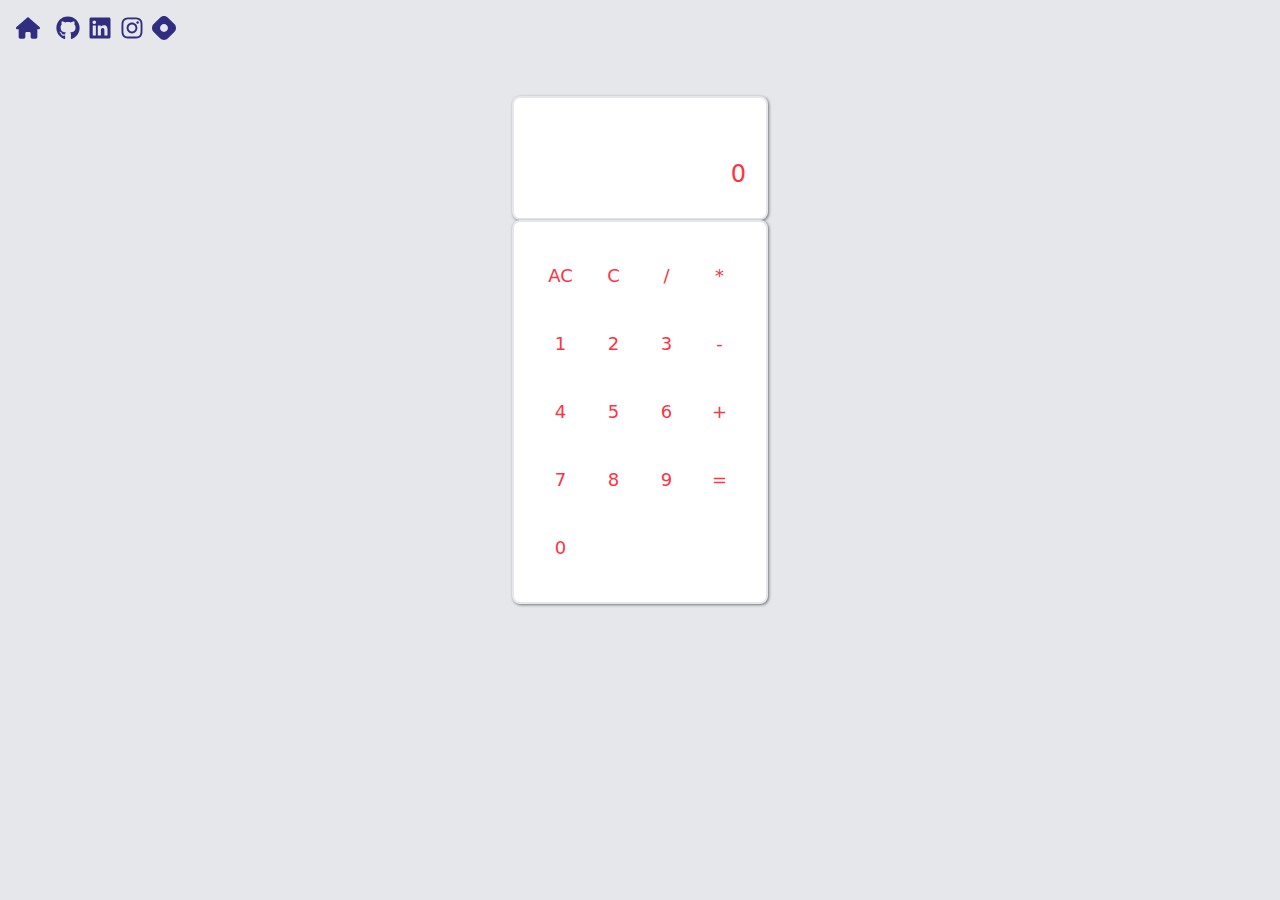
<file: js-projects/01-calculator-app/index.html>
<!DOCTYPE html>
<html lang="en">
  <head>
    <meta charset="UTF-8" />
    <meta http-equiv="X-UA-Compatible" content="IE=edge" />
    <meta name="viewport" content="width=device-width, initial-scale=1.0" />
    <link rel="shortcut icon" href="./calculator.png" type="image/x-icon" />
    <link rel="stylesheet" href="../css/base.css" />
    <link rel="stylesheet" href="../css/style.css" />
    <link rel="stylesheet" href="../css/responsive.css" />
    <link rel="stylesheet" href="./calculator.css" />
    <title>Calculator App</title>
  </head>
  <body class="body-font bg-gray-200">
    <div class="p-4 flex flex-row">
      <a href="../../index.html">
        <img
          src="../images/house-solid.svg"
          alt="home"
          class="w-6 h-6 mr-2 cursor-pointer"
        />
      </a>
      <a
        href="https://github.com/Torjuman/javascript-mini-projects-iNeuron-fsjs2022/tree/main/js-projects/01-calculator-app"
        target="_blank"
        rel="noopener noreferrer"
      >
        <img
          src="../images/github.svg"
          alt="github"
          class="w-6 h-6 ml-2 cursor-pointer"
        />
      </a>
      <a
        href="https://www.linkedin.com/in/torjuman-rimon-a3a169176/"
        target="_blank"
        rel="noopener noreferrer"
      >
        <img
          src="../images/linkedin.svg"
          alt="linkedin"
          class="w-6 h-6 ml-2 cursor-pointer"
        />
      </a>
      <a
        href="https://www.instagram.com/rimontorjuman/"
        target="_blank"
        rel="noopener noreferrer"
      >
        <img
          src="../images/instagram.svg"
          alt="instagram"
          class="w-6 h-6 ml-2 cursor-pointer"
        />
      </a>
      <a
        href="https://hashnode.com/@torjuman"
        target="_blank"
        rel="noopener noreferrer"
      >
        <img
          src="../images/hashnode.svg"
          alt="hashnode"
          class="w-6 h-6 ml-2 cursor-pointer"
        />
      </a>
    </div>
    <div class="container mx-auto mt-10 text-crimson-600">
      <div class="flex flex-col items-center">
        <div
          class="w-64 p-5 bg-white flex flex-col items-end border-2 border-solid border-gray-200 rounded-lg drop-shadow"
        >
          <div id="result-show" class="flex h-10 text-3xl font-medium"></div>

          <div id="num-show" class="flex h-10 text-2xl font-medium">0</div>
        </div>
        <div
          class="w-64 p-5 bg-white flex flex-col border-2 border-solid border-gray-200 rounded-lg drop-shadow"
        >
          <div class="flex flex-row">
            <input
              type="button"
              class="inline-flex w-1/4 py-5 px-2 text-lg hover:bg-crimson-600 hover:text-white"
              id="clear-all"
              value="AC"
            />
            <input
              type="button"
              class="inline-flex w-1/4 py-5 px-2 text-lg hover:bg-crimson-600 hover:text-white"
              id="clear-one"
              value="C"
            />
            <input
              type="button"
              class="inline-flex w-1/4 py-5 px-2 text-lg hover:bg-crimson-600 hover:text-white"
              id="divide"
              value="/"
            />
            <input
              type="button"
              class="inline-flex w-1/4 py-5 px-2 text-lg hover:bg-crimson-600 hover:text-white"
              id="multiply"
              value="*"
            />
          </div>

          <div class="flex flex-row">
            <input
              type="button"
              class="inline-flex w-1/4 py-5 px-2 text-lg hover:bg-crimson-600 hover:text-white"
              id="one"
              value="1"
            />
            <input
              type="button"
              class="inline-flex w-1/4 py-5 px-2 text-lg hover:bg-crimson-600 hover:text-white"
              id="two"
              value="2"
            />
            <input
              type="button"
              class="inline-flex w-1/4 py-5 px-2 text-lg hover:bg-crimson-600 hover:text-white"
              id="three"
              value="3"
            />
            <input
              type="button"
              class="inline-flex w-1/4 py-5 px-2 text-lg hover:bg-crimson-600 hover:text-white"
              id="minus"
              value="-"
            />
          </div>

          <div class="flex flex-row">
            <input
              type="button"
              class="inline-flex w-1/4 py-5 px-2 text-lg hover:bg-crimson-600 hover:text-white"
              id="four"
              value="4"
            />
            <input
              type="button"
              class="inline-flex w-1/4 py-5 px-2 text-lg hover:bg-crimson-600 hover:text-white"
              id="five"
              value="5"
            />
            <input
              type="button"
              class="inline-flex w-1/4 py-5 px-2 text-lg hover:bg-crimson-600 hover:text-white"
              id="six"
              value="6"
            />
            <input
              type="button"
              class="inline-flex w-1/4 py-5 px-2 text-lg hover:bg-crimson-600 hover:text-white"
              id="plus"
              value="+"
            />
          </div>

          <div class="flex flex-row">
            <input
              type="button"
              class="inline-flex w-1/4 py-5 px-2 text-lg hover:bg-crimson-600 hover:text-white"
              id="seven"
              value="7"
            />
            <input
              type="button"
              class="inline-flex w-1/4 py-5 px-2 text-lg hover:bg-crimson-600 hover:text-white"
              id="eight"
              value="8"
            />
            <input
              type="button"
              class="inline-flex w-1/4 py-5 px-2 text-lg hover:bg-crimson-600 hover:text-white"
              id="nine"
              value="9"
            />
            <input
              type="button"
              class="inline-flex w-1/4 py-5 px-2 text-lg hover:bg-crimson-600 hover:text-white"
              id="equal"
              value="="
            />
          </div>

          <div class="flex flex-row">
            <input
              type="button"
              class="inline-flex w-1/4 py-5 px-2 text-lg hover:bg-crimson-600 hover:text-white"
              id="zero"
              value="0"
            />
          </div>
        </div>
      </div>
    </div>
    <script src="./app.js"></script>
  </body>
</html>
</file>
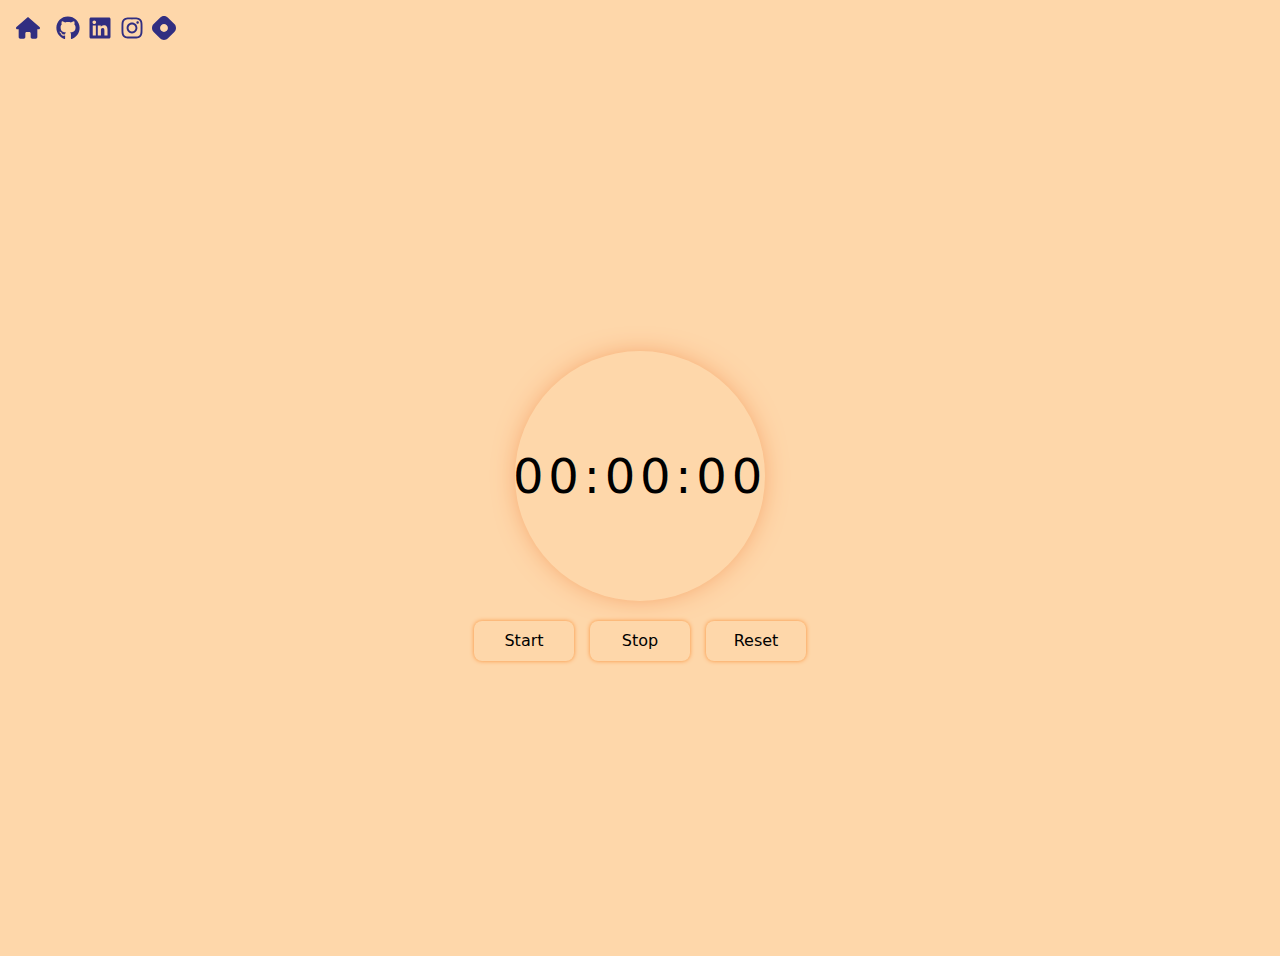
<file: js-projects/02-stopwatch-app/index.html>
<!DOCTYPE html>
<html lang="en">
  <head>
    <meta charset="UTF-8" />
    <meta http-equiv="X-UA-Compatible" content="IE=edge" />
    <meta name="viewport" content="width=device-width, initial-scale=1.0" />
    <link rel="shortcut icon" href="./images/favicon.png" type="image/x-icon" />
    <link rel="stylesheet" href="../css/base.css" />
    <link rel="stylesheet" href="../css/style.css" />
    <link rel="stylesheet" href="../css/responsive.css" />
    <link rel="stylesheet" href="./stopwatch.css" />
    <title>Stopwatch App</title>
  </head>
  <body class="text-gray-600 bg-orange-200">
    <div class="p-4 flex flex-row">
      <a href="../../index.html">
        <img
          src="../images/house-solid.svg"
          alt="home"
          class="w-6 h-6 mr-2 cursor-pointer"
        />
      </a>
      <a
        href="https://github.com/Torjuman/javascript-mini-projects-iNeuron-fsjs2022/tree/main/js-projects/02-stopwatch-app"
        target="_blank"
        rel="noopener noreferrer"
      >
        <img
          src="../images/github.svg"
          alt="github"
          class="w-6 h-6 ml-2 cursor-pointer"
        />
      </a>
      <a
        href="https://www.linkedin.com/in/torjuman-rimon-a3a169176/"
        target="_blank"
        rel="noopener noreferrer"
      >
        <img
          src="../images/linkedin.svg"
          alt="linkedin"
          class="w-6 h-6 ml-2 cursor-pointer"
        />
      </a>
      <a
        href="https://www.instagram.com/rimontorjuman/"
        target="_blank"
        rel="noopener noreferrer"
      >
        <img
          src="../images/instagram.svg"
          alt="instagram"
          class="w-6 h-6 ml-2 cursor-pointer"
        />
      </a>
      <a
        href="https://hashnode.com/@torjuman"
        target="_blank"
        rel="noopener noreferrer"
      >
        <img
          src="../images/hashnode.svg"
          alt="hashnode"
          class="w-6 h-6 ml-2 cursor-pointer"
        />
      </a>
    </div>
    <div
      class="container mx-auto h-v-full flex flex-col items-center justify-center"
    >
      <div
        class="bg-orange-200 hover:watch tracking-widest cursor-pointer flex justify-center items-center w-200px h-200px text-5xl rounded-full shadow-orange-34"
      >
        <span id="hours">00</span> : <span id="minutes">00</span> :
        <span id="seconds">00</span>
      </div>
      <div class="flex flex-row gap-4 mt-5">
        <button
          class="inline-flex w-100px py-2 font-medium bg-orange-200 rounded-lg shadow-orange-4 justify-center hover:start"
          id="start"
        >
          Start
        </button>
        <button
          class="inline-flex w-100px py-2 font-medium bg-orange-200 rounded-lg shadow-orange-4 justify-center hover:stop"
          id="stop"
        >
          Stop
        </button>
        <button
          class="inline-flex w-100px py-2 font-medium bg-orange-200 rounded-lg shadow-orange-4 justify-center hover:reset"
          id="reset"
        >
          Reset
        </button>
      </div>
    </div>
    <script src="./app.js"></script>
  </body>
</html>
</file>
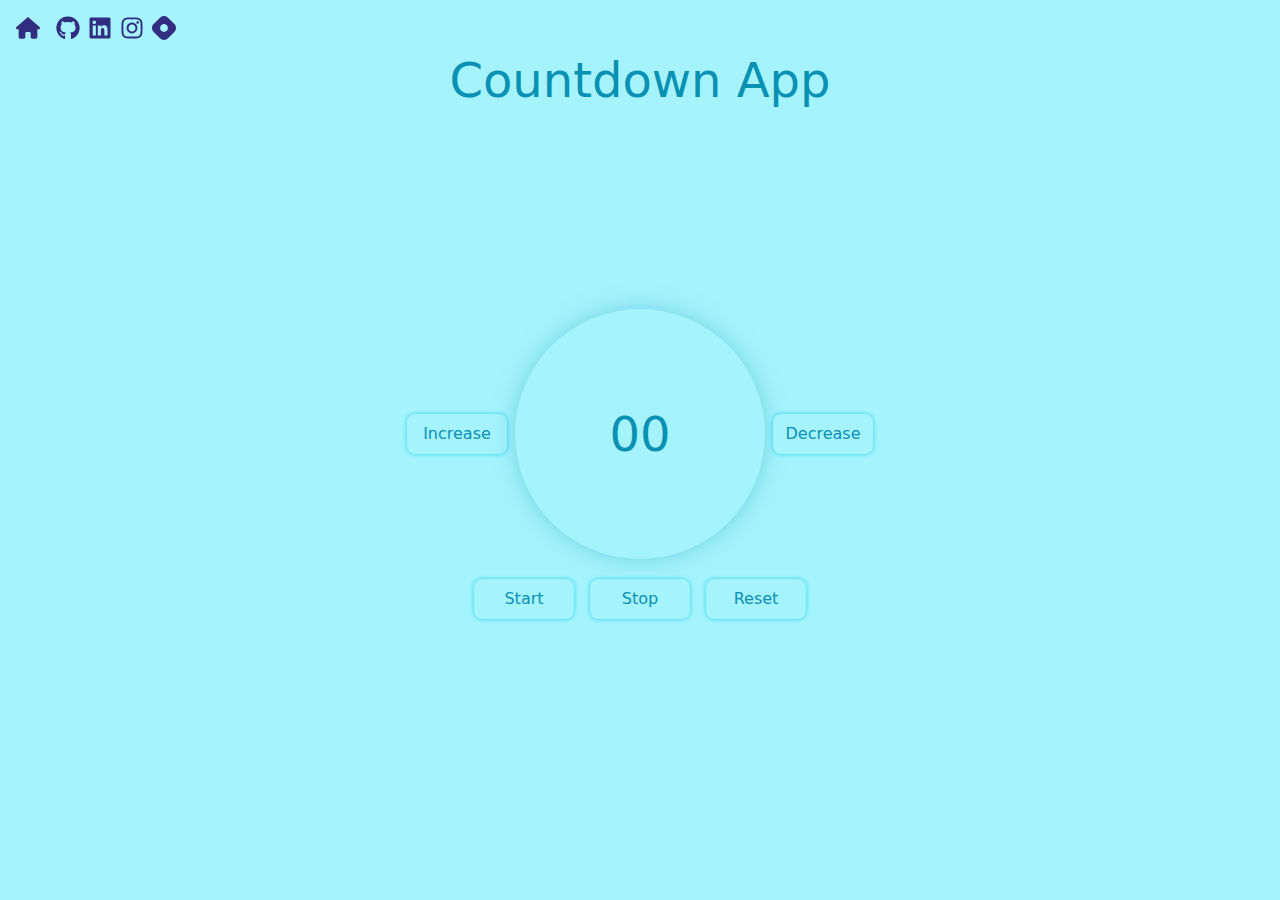
<file: js-projects/03-countdown-app/index.html>
<!DOCTYPE html>
<html lang="en">
  <head>
    <meta charset="UTF-8" />
    <meta http-equiv="X-UA-Compatible" content="IE=edge" />
    <meta name="viewport" content="width=device-width, initial-scale=1.0" />
    <link rel="shortcut icon" href="./images/favicon.png" type="image/x-icon" />
    <link rel="stylesheet" href="../css/base.css" />
    <link rel="stylesheet" href="../css/style.css" />
    <link rel="stylesheet" href="../css/responsive.css" />
    <link rel="stylesheet" href="./countdown.css" />
    <title>Countdown App</title>
  </head>
  <body class="text-cyan-600 bg-cyan-200">
    <div class="p-4 flex flex-row">
      <a href="../../index.html">
        <img
          src="../images/house-solid.svg"
          alt="home"
          class="w-6 h-6 mr-2 cursor-pointer"
        />
      </a>
      <a
        href="https://github.com/Torjuman/javascript-mini-projects-iNeuron-fsjs2022/tree/main/js-projects/03-countdown-app"
        target="_blank"
        rel="noopener noreferrer"
      >
        <img
          src="../images/github.svg"
          alt="github"
          class="w-6 h-6 ml-2 cursor-pointer"
        />
      </a>
      <a
        href="https://www.linkedin.com/in/torjuman-rimon-a3a169176/"
        target="_blank"
        rel="noopener noreferrer"
      >
        <img
          src="../images/linkedin.svg"
          alt="linkedin"
          class="w-6 h-6 ml-2 cursor-pointer"
        />
      </a>
      <a
        href="https://www.instagram.com/rimontorjuman/"
        target="_blank"
        rel="noopener noreferrer"
      >
        <img
          src="../images/instagram.svg"
          alt="instagram"
          class="w-6 h-6 ml-2 cursor-pointer"
        />
      </a>
      <a
        href="https://hashnode.com/@torjuman"
        target="_blank"
        rel="noopener noreferrer"
      >
        <img
          src="../images/hashnode.svg"
          alt="hashnode"
          class="w-6 h-6 ml-2 cursor-pointer"
        />
      </a>
    </div>
    <h1 class="text-5xl font-medium text-center">Countdown App</h1>
    <div
      class="container mx-auto h-v-80 flex flex-col items-center justify-center"
    >
      <div class="flex flex-row items-center">
        <button
          class="inline-flex w-100px h-40px mr-2 py-2 font-medium bg-cyan-200 rounded-lg shadow-cyan-4 justify-center hover:start"
          id="increase"
        >
          Increase
        </button>
        <div
          class="bg-cyan-200 hover:watch cursor-pointer flex justify-center items-center w-200px h-200px text-5xl rounded-full shadow-cyan-34"
        >
          <span id="seconds">00</span>
        </div>
        <button
          class="inline-flex w-100px h-40px ml-2 py-2 font-medium bg-cyan-200 rounded-lg shadow-cyan-4 justify-center hover:start"
          id="decrease"
        >
          Decrease
        </button>
      </div>
      <div class="flex flex-row gap-4 mt-5">
        <button
          class="inline-flex w-100px py-2 font-medium bg-cyan-200 rounded-lg shadow-cyan-4 justify-center hover:start"
          id="start"
        >
          Start
        </button>
        <button
          class="inline-flex w-100px py-2 font-medium bg-cyan-200 rounded-lg shadow-cyan-4 justify-center hover:stop"
          id="stop"
        >
          Stop
        </button>
        <button
          class="inline-flex w-100px py-2 font-medium bg-cyan-200 rounded-lg shadow-cyan-4 justify-center hover:reset"
          id="reset"
        >
          Reset
        </button>
      </div>
    </div>
    <script src="./app.js"></script>
  </body>
</html>
</file>
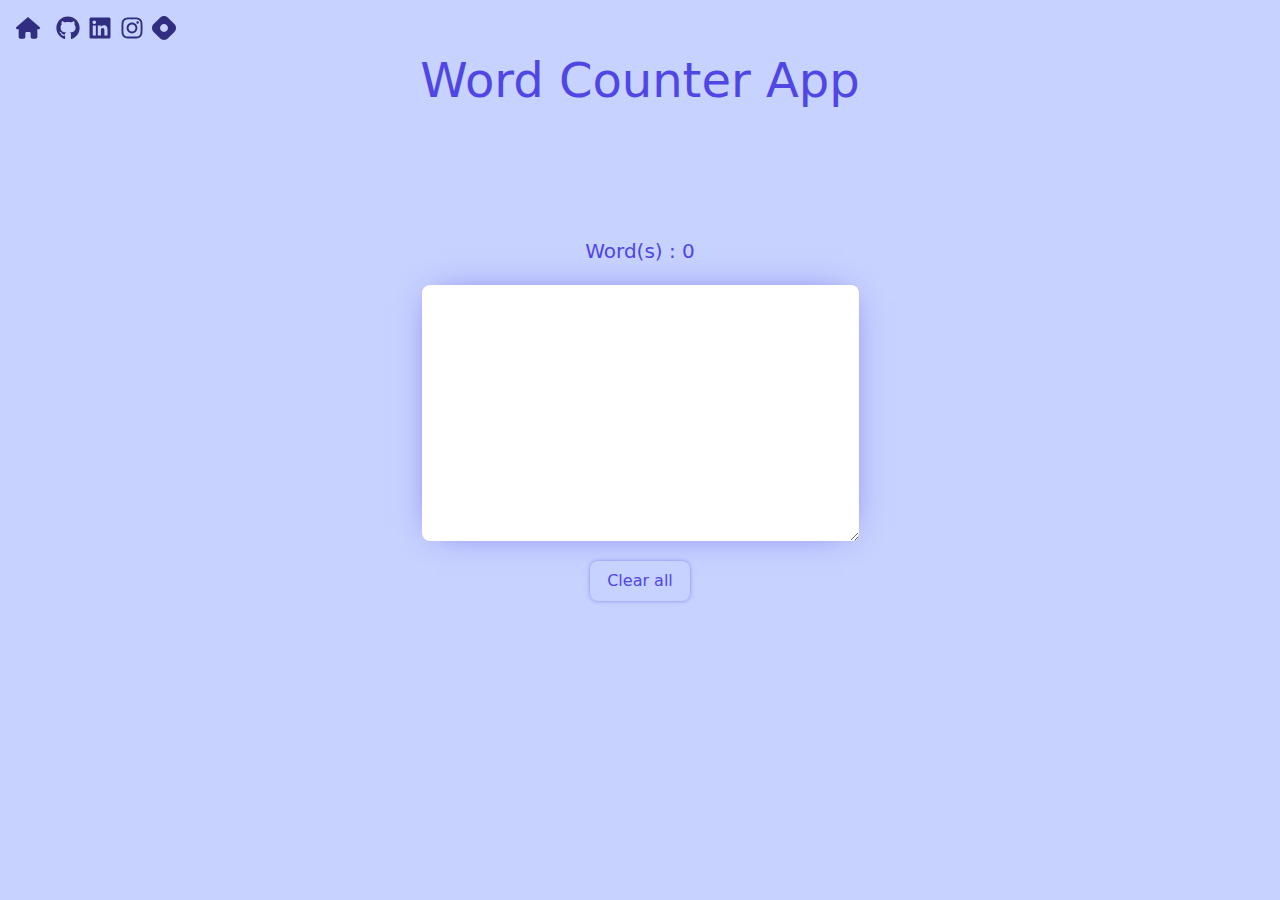
<file: js-projects/04-word-count-app/index.html>
<!DOCTYPE html>
<html lang="en">
  <head>
    <meta charset="UTF-8" />
    <meta http-equiv="X-UA-Compatible" content="IE=edge" />
    <meta name="viewport" content="width=device-width, initial-scale=1.0" />
    <link rel="shortcut icon" href="./images/favicon.png" type="image/x-icon" />
    <link rel="stylesheet" href="../css/base.css" />
    <link rel="stylesheet" href="../css/style.css" />
    <link rel="stylesheet" href="../css/responsive.css" />
    <link rel="stylesheet" href="./countword.css" />
    <title>Word Count App</title>
  </head>
  <body class="text-indigo-600 bg-indigo-200">
    <div class="p-4 flex flex-row">
      <a href="../../index.html">
        <img
          src="../images/house-solid.svg"
          alt="home"
          class="w-6 h-6 mr-2 cursor-pointer"
        />
      </a>
      <a
        href="https://github.com/Torjuman/javascript-mini-projects-iNeuron-fsjs2022/tree/main/js-projects/04-word-count-app"
        target="_blank"
        rel="noopener noreferrer"
      >
        <img
          src="../images/github.svg"
          alt="github"
          class="w-6 h-6 ml-2 cursor-pointer"
        />
      </a>
      <a
        href="https://www.linkedin.com/in/torjuman-rimon-a3a169176/"
        target="_blank"
        rel="noopener noreferrer"
      >
        <img
          src="../images/linkedin.svg"
          alt="linkedin"
          class="w-6 h-6 ml-2 cursor-pointer"
        />
      </a>
      <a
        href="https://www.instagram.com/rimontorjuman/"
        target="_blank"
        rel="noopener noreferrer"
      >
        <img
          src="../images/instagram.svg"
          alt="instagram"
          class="w-6 h-6 ml-2 cursor-pointer"
        />
      </a>
      <a
        href="https://hashnode.com/@torjuman"
        target="_blank"
        rel="noopener noreferrer"
      >
        <img
          src="../images/hashnode.svg"
          alt="hashnode"
          class="w-6 h-6 ml-2 cursor-pointer"
        />
      </a>
    </div>
    <h1 class="text-5xl font-medium text-center">Word Counter App</h1>
    <div
      class="container mx-auto w-full h-v-70 flex flex-col items-center justify-center"
    >
      <p class="text-xl mb-5">
        Word(s) : <span id="words-number-dispaly">0</span>
      </p>
      <textarea
        class="rounded-lg shadow-indigo-34 p-2"
        id="textarea-box"
        cols="50"
        rows="10"
      ></textarea>
      <button
        class="flex w-100px py-2 mt-5 font-medium bg-indigo-200 rounded-lg shadow-indigo-4 justify-center hover:stop"
        id="clear-all"
      >
        Clear all
      </button>
    </div>
    <script src="./app.js"></script>
  </body>
</html>
</file>
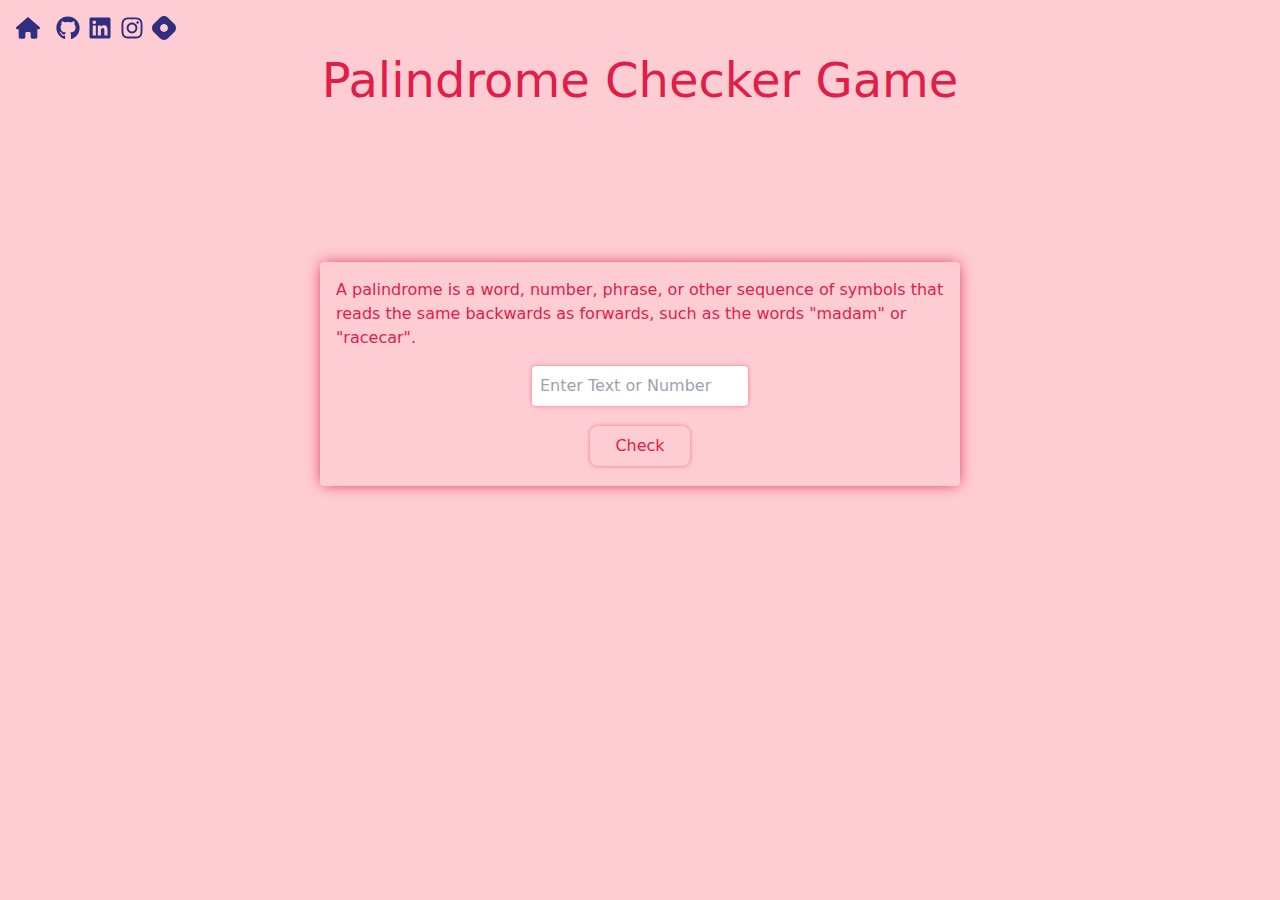
<file: js-projects/05-palindrome-checker-game/index.html>
<!DOCTYPE html>
<html lang="en">
  <head>
    <meta charset="UTF-8" />
    <meta http-equiv="X-UA-Compatible" content="IE=edge" />
    <meta name="viewport" content="width=device-width, initial-scale=1.0" />
    <link rel="shortcut icon" href="./images/favicon.svg" type="image/x-icon" />
    <link rel="stylesheet" href="../css/base.css" />
    <link rel="stylesheet" href="../css/style.css" />
    <link rel="stylesheet" href="../css/responsive.css" />
    <link rel="stylesheet" href="./palidrome.css" />
    <title>Palindrome Checker Game</title>
  </head>
  <body class="text-rose-600 bg-rose-200">
    <div class="p-4 flex flex-row">
      <a href="../../index.html">
        <img
          src="../images/house-solid.svg"
          alt="home"
          class="w-6 h-6 mr-2 cursor-pointer"
        />
      </a>
      <a
        href="https://github.com/Torjuman/javascript-mini-projects-iNeuron-fsjs2022/tree/main/js-projects/05-palindrome-checker-game"
        target="_blank"
        rel="noopener noreferrer"
      >
        <img
          src="../images/github.svg"
          alt="github"
          class="w-6 h-6 ml-2 cursor-pointer"
        />
      </a>
      <a
        href="https://www.linkedin.com/in/torjuman-rimon-a3a169176/"
        target="_blank"
        rel="noopener noreferrer"
      >
        <img
          src="../images/linkedin.svg"
          alt="linkedin"
          class="w-6 h-6 ml-2 cursor-pointer"
        />
      </a>
      <a
        href="https://www.instagram.com/rimontorjuman/"
        target="_blank"
        rel="noopener noreferrer"
      >
        <img
          src="../images/instagram.svg"
          alt="instagram"
          class="w-6 h-6 ml-2 cursor-pointer"
        />
      </a>
      <a
        href="https://hashnode.com/@torjuman"
        target="_blank"
        rel="noopener noreferrer"
      >
        <img
          src="../images/hashnode.svg"
          alt="hashnode"
          class="w-6 h-6 ml-2 cursor-pointer"
        />
      </a>
    </div>
    <h1 class="text-5xl font-medium text-center">Palindrome Checker Game</h1>
    <div
      class="container mx-auto h-v-60 flex flex-col items-center justify-center"
    >
      <div class="bg-rose-200 max-w-320px rounded shadow-rose-34">
        <p class="text-base p-4">
          A palindrome is a word, number, phrase, or other sequence of symbols
          that reads the same backwards as forwards, such as the words "madam"
          or "racecar".
        </p>
        <div class="flex flex-col items-center">
          <input
            class="p-2 rounded shadow-rose-4"
            type="text"
            id="input-words"
            value=""
            placeholder="Enter Text or Number"
          />
          <button
            class="flex w-100px py-2 mt-5 font-medium bg-rose-200 rounded-lg shadow-rose-4 justify-center hover:stop"
            id="checker-btn"
          >
            Check
          </button>
        </div>
        <p class="text-base text-center mt-5 mb-5">
          <span id="result-one"></span>
          <span class="text-blue-600" id="result-value"></span
          ><span id="result-two"></span>
        </p>
      </div>
    </div>
    <script src="./app.js"></script>
  </body>
</html>
</file>
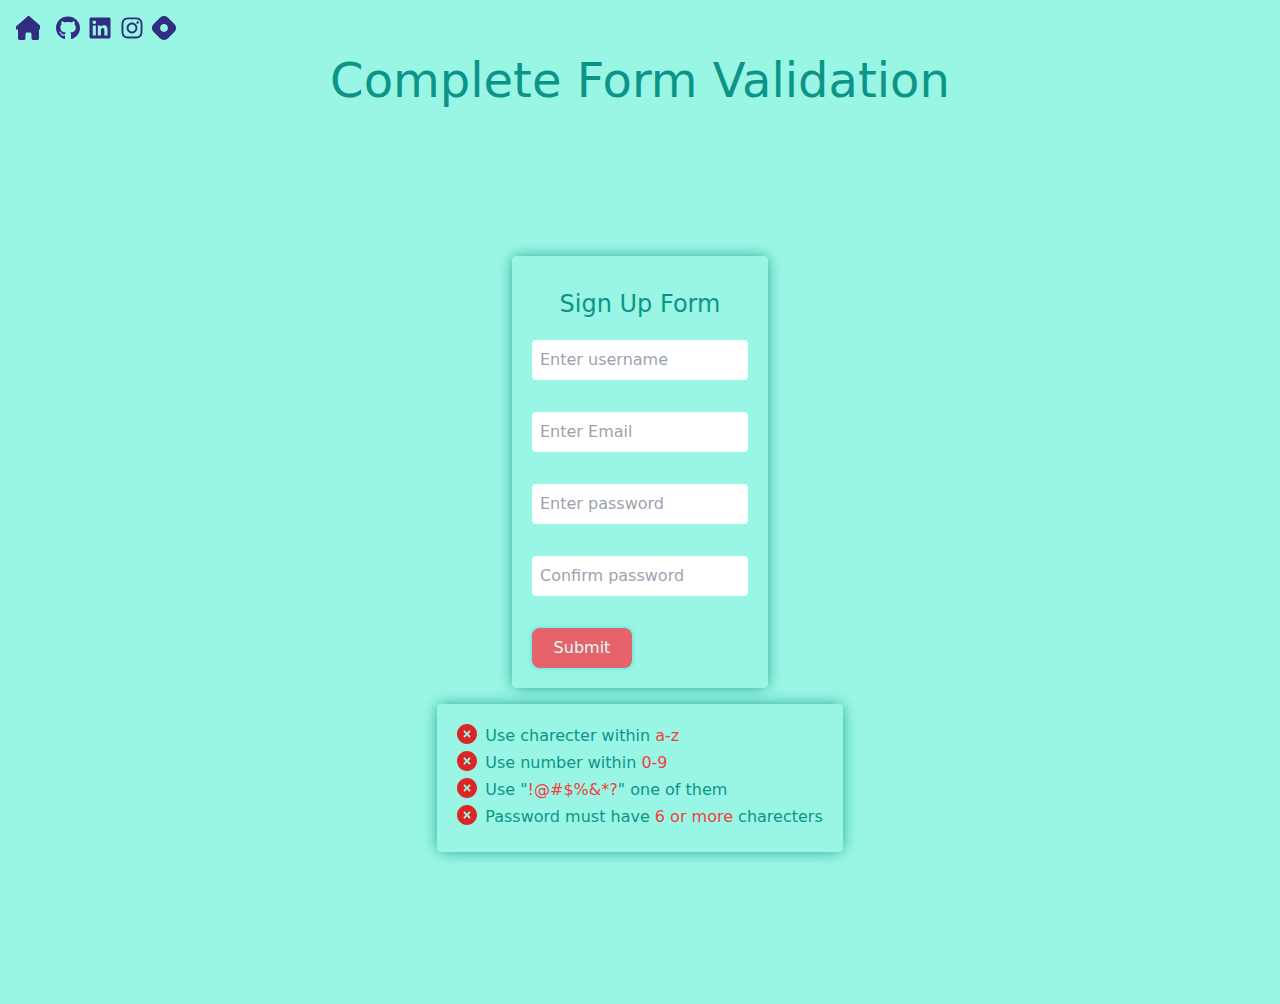
<file: js-projects/06-form-validation/index.html>
<!DOCTYPE html>
<html lang="en">
  <head>
    <meta charset="UTF-8" />
    <meta http-equiv="X-UA-Compatible" content="IE=edge" />
    <meta name="viewport" content="width=device-width, initial-scale=1.0" />
    <link rel="shortcut icon" href="./images/favicon.svg" type="image/x-icon" />
    <link rel="stylesheet" href="../css/base.css" />
    <link rel="stylesheet" href="../css/style.css" />
    <link rel="stylesheet" href="../css/responsive.css" />
    <link rel="stylesheet" href="./form.css" />
    <title>Complete Form Validation</title>
  </head>
  <body class="text-teal-600 bg-teal-200">
    <div class="p-4 flex flex-row">
      <a href="../../index.html">
        <img
          src="../images/house-solid.svg"
          alt="home"
          class="w-6 h-6 mr-2 object-cover object-center cursor-pointer"
        />
      </a>
      <a
        href="https://github.com/Torjuman/javascript-mini-projects-iNeuron-fsjs2022/tree/main/js-projects/06-form-validation"
        target="_blank"
        rel="noopener noreferrer"
      >
        <img
          src="../images/github.svg"
          alt="github"
          class="w-6 h-6 ml-2 object-cover object-center cursor-pointer"
        />
      </a>
      <a
        href="https://www.linkedin.com/in/torjuman-rimon-a3a169176/"
        target="_blank"
        rel="noopener noreferrer"
      >
        <img
          src="../images/linkedin.svg"
          alt="linkedin"
          class="w-6 h-6 ml-2 cursor-pointer"
        />
      </a>
      <a
        href="https://www.instagram.com/rimontorjuman/"
        target="_blank"
        rel="noopener noreferrer"
      >
        <img
          src="../images/instagram.svg"
          alt="instagram"
          class="w-6 h-6 ml-2 cursor-pointer"
        />
      </a>
      <a
        href="https://hashnode.com/@torjuman"
        target="_blank"
        rel="noopener noreferrer"
      >
        <img
          src="../images/hashnode.svg"
          alt="hashnode"
          class="w-6 h-6 ml-2 cursor-pointer"
        />
      </a>
    </div>
    <h1 class="text-5xl font-medium text-center">Complete Form Validation</h1>
    <div
      class="container mx-auto h-v-full flex flex-col items-center justify-center"
    >
      <form action="" class="bg-teal-200 p-5 rounded shadow-teal-34 mb-2">
        <h1 class="text-2xl font-medium text-center mt-3 mb-3">Sign Up Form</h1>
        <div class="">
          <input
            class="p-2 rounded mt-2"
            type="text"
            id="user-name"
            value=""
            placeholder="Enter username"
          />
          <div class="h-6 text-tomato-600" id="user-name-error"></div>
        </div>
        <div class="">
          <input
            class="p-2 rounded mt-2"
            type="email"
            id="user-email"
            value=""
            placeholder="Enter Email"
          />
          <div class="h-6 text-tomato-600" id="user-email-error"></div>
        </div>
        <div class="">
          <input
            class="p-2 rounded mt-2"
            type="password"
            id="user-password"
            value=""
            placeholder="Enter password"
          />
          <div class="h-6"></div>
        </div>
        <div class="">
          <input
            class="p-2 rounded mt-2"
            type="password"
            id="user-confirm-password"
            value=""
            placeholder="Confirm password"
          />
          <div
            class="h-6 text-tomato-600"
            id="user-confirm-password-error"
          ></div>
        </div>
        <input
          disabled
          type="submit"
          id="submit-btn"
          class="disabled:opacity-75 text-white flex w-100px py-2 mt-2 font-medium bg-teal-600 rounded-lg shadow-teal-4 justify-center hover:submit"
        />
      </form>
      <div class="flex flex-col mt-2 bg-teal-200 p-5 rounded shadow-teal-34">
        <div class="flex flex-row">
          <div class="" id="user-password-char-error">
            <span class="hidden"
              ><img
                src="./images/circle-check-solid.svg"
                alt="circle-check-solid"
                class="w-5 mr-2 object-center object-cover" /></span
            ><span class="inline-flex"
              ><img
                src="./images/circle-xmark-solid.svg"
                alt="circle-xmark-solid"
                class="w-5 mr-2 object-center object-cover"
            /></span>
          </div>
          <span
            >Use charecter within <span class="text-tomato-600">a-z</span></span
          >
        </div>
        <div class="flex flex-row">
          <div class="" id="user-password-num-error">
            <span class="hidden"
              ><img
                src="./images/circle-check-solid.svg"
                alt="circle-check-solid"
                class="w-5 mr-2 object-center object-cover" /></span
            ><span class="inline-flex"
              ><img
                src="./images/circle-xmark-solid.svg"
                alt="circle-xmark-solid"
                class="w-5 mr-2 object-center object-cover"
            /></span>
          </div>
          <span
            >Use number within <span class="text-tomato-600">0-9</span></span
          >
        </div>
        <div class="flex flex-row">
          <div class="" id="user-password-special-error">
            <span class="hidden"
              ><img
                src="./images/circle-check-solid.svg"
                alt="circle-check-solid"
                class="w-5 mr-2 object-center object-cover" /></span
            ><span class="inline-flex"
              ><img
                src="./images/circle-xmark-solid.svg"
                alt="circle-xmark-solid"
                class="w-5 mr-2 object-center object-cover"
            /></span>
          </div>
          <span
            >Use "<span class="text-tomato-600">!@#$%&*?</span>" one of them
          </span>
        </div>
        <div class="flex flex-row">
          <div class="" id="user-password-six-error">
            <span class="hidden"
              ><img
                src="./images/circle-check-solid.svg"
                alt="circle-check-solid"
                class="w-5 mr-2 object-center object-cover" /></span
            ><span class="inline-flex"
              ><img
                src="./images/circle-xmark-solid.svg"
                alt="circle-xmark-solid"
                class="w-5 mr-2 object-center object-cover"
            /></span>
          </div>
          <span>
            Password must have
            <span class="text-tomato-600">6 or more </span> charecters
          </span>
        </div>
      </div>
    </div>
    <script src="./app.js"></script>
  </body>
</html>
</file>
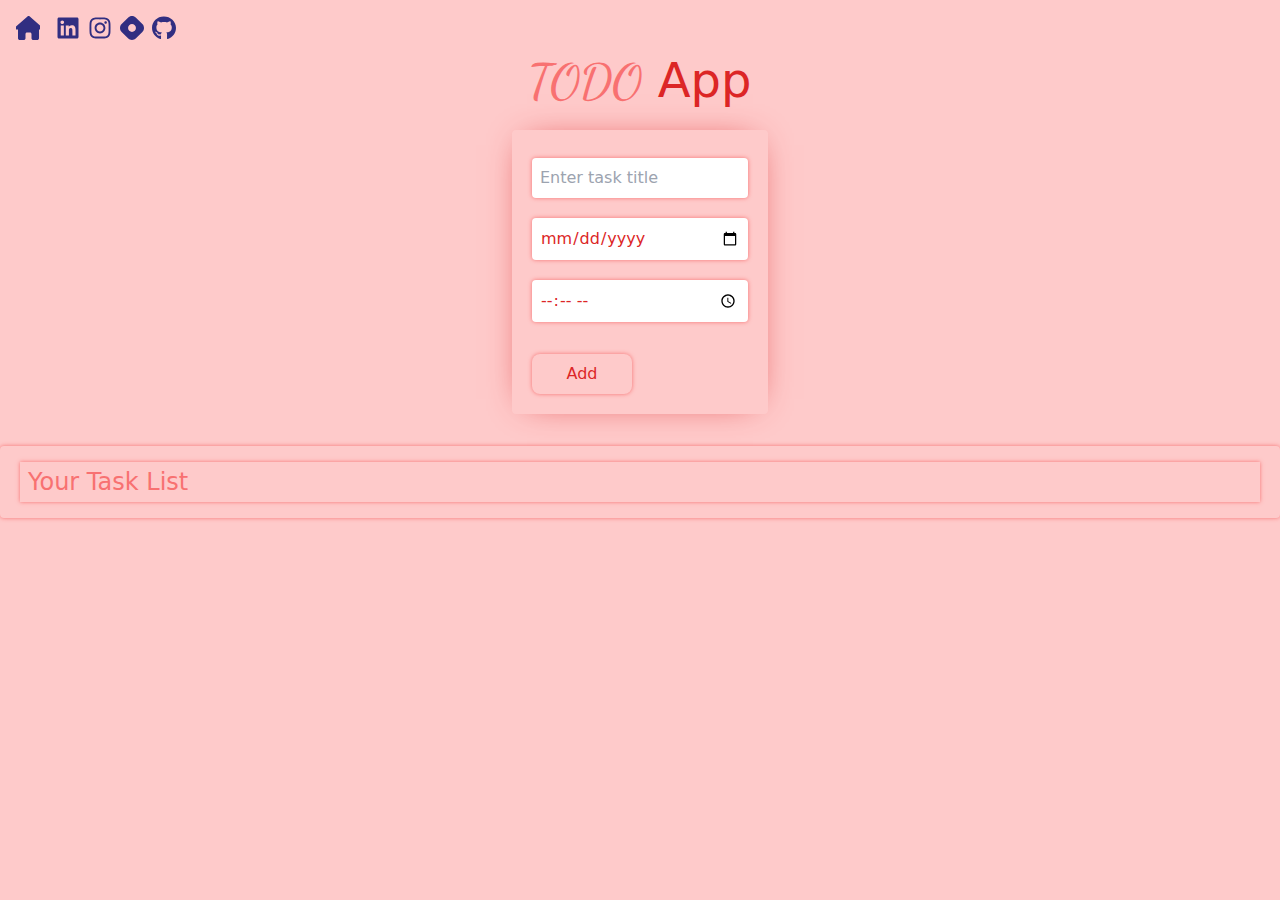
<file: js-projects/07-to-do-app/index.html>
<!DOCTYPE html>
<html lang="en">
  <head>
    <meta charset="UTF-8" />
    <meta http-equiv="X-UA-Compatible" content="IE=edge" />
    <meta name="viewport" content="width=device-width, initial-scale=1.0" />
    <link rel="shortcut icon" href="./images/favicon.svg" type="image/x-icon" />
    <link rel="stylesheet" href="../css/base.css" />
    <link rel="stylesheet" href="../css/style.css" />
    <link rel="stylesheet" href="../css/responsive.css" />
    <link rel="stylesheet" href="./todo.css" />
    <script src="./app.js"></script>
    <title>TODO App</title>
  </head>
  <body class="text-red-600 bg-red-200">
    <div class="p-4 flex flex-row">
      <a href="../../index.html">
        <img
          src="../images/house-solid.svg"
          alt="home"
          class="w-6 h-6 mr-2 object-cover object-center cursor-pointer"
        />
      </a>
      <a
        href="https://www.linkedin.com/in/torjuman-rimon-a3a169176/"
        target="_blank"
        rel="noopener noreferrer"
      >
        <img
          src="../images/linkedin.svg"
          alt="linkedin"
          class="w-6 h-6 ml-2 cursor-pointer"
        />
      </a>
      <a
        href="https://www.instagram.com/rimontorjuman/"
        target="_blank"
        rel="noopener noreferrer"
      >
        <img
          src="../images/instagram.svg"
          alt="instagram"
          class="w-6 h-6 ml-2 cursor-pointer"
        />
      </a>
      <a
        href="https://hashnode.com/@torjuman"
        target="_blank"
        rel="noopener noreferrer"
      >
        <img
          src="../images/hashnode.svg"
          alt="hashnode"
          class="w-6 h-6 ml-2 cursor-pointer"
        />
      </a>
      <a
        href="https://github.com/Torjuman/javascript-mini-projects-iNeuron-fsjs2022/tree/main/js-projects/07-to-do-app"
        target="_blank"
        rel="noopener noreferrer"
      >
        <img
          src="../images/github.svg"
          alt="github"
          class="w-6 h-6 ml-2 object-cover object-center cursor-pointer"
        />
      </a>
    </div>
    <h1 class="text-5xl font-medium text-center">
      <span class="font-dancing-script text-red-400">TODO</span> App
    </h1>
    <div class="container mx-auto flex flex-col items-center justify-center">
      <div class="bg-red-200 p-5 rounded shadow-red-34 mt-6 mb-2">
        <form action="" class="flex flex-col">
          <input
            type="text"
            id="user-input-task-name"
            placeholder="Enter task title"
            class="p-2 mt-2 mb-3 rounded shadow-red-4 cursor-pointer"
          />
          <input
            type="date"
            id="user-input-task-date"
            placeholder="dd/mm/yyyy"
            class="p-2 mt-2 mb-3 rounded shadow-red-4 cursor-pointer"
          />
          <input
            type="time"
            id="user-input-task-time"
            placeholder="hh:mm:am"
            class="p-2 mt-2 mb-3 rounded shadow-red-4 cursor-pointer"
          />
          <button
            type="submit"
            id="add-btn"
            class="flex w-100px py-2 mt-5 font-medium bg-red-200 rounded-lg shadow-red-4 justify-center hover:start"
          >
            Add
          </button>
        </form>
      </div>
      <div
        class="w-full flex flex-col bg-red-200 py-2 px-5 rounded shadow-red-4 mt-6 mb-2"
      >
        <h1
          class="text-2xl pl-2 py-1 mt-2 mb-2 text-red-400 shadow-red-4 font-medium"
        >
          Your Task List
        </h1>
        <div class="w-full flex flex-col" id="show-task-list"></div>
      </div>
    </div>
  </body>
</html>
</file>
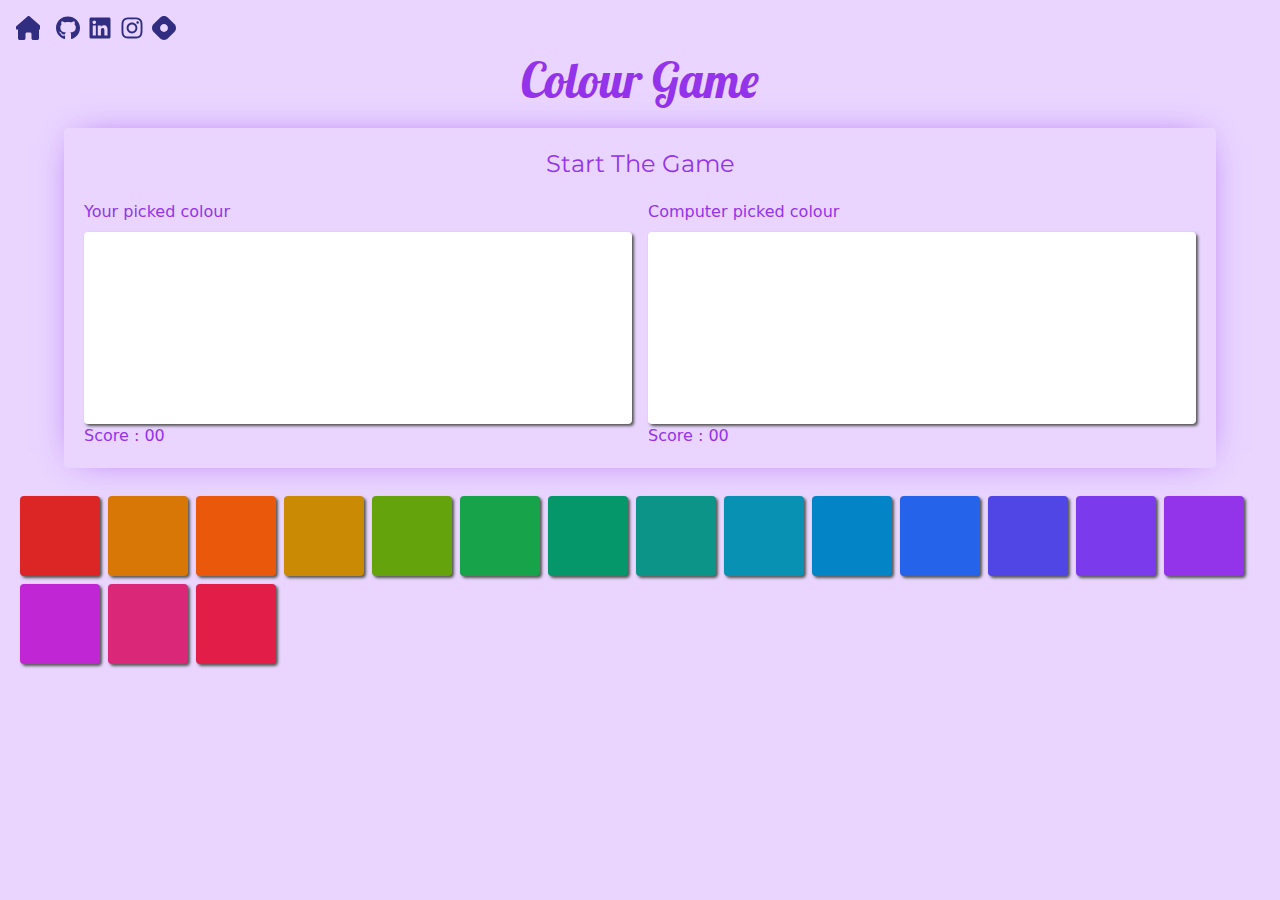
<file: js-projects/08-colour-game/index.html>
<!DOCTYPE html>
<html lang="en">
  <head>
    <meta charset="UTF-8" />
    <meta http-equiv="X-UA-Compatible" content="IE=edge" />
    <meta name="viewport" content="width=device-width, initial-scale=1.0" />
    <link rel="shortcut icon" href="./images/favicon.svg" type="image/x-icon" />
    <link rel="stylesheet" href="../css/base.css" />
    <link rel="stylesheet" href="../css/style.css" />
    <link rel="stylesheet" href="../css/responsive.css" />
    <link rel="stylesheet" href="./colourgame.css" />
    <title>Colour Game</title>
  </head>
  <body class="text-purple-600 bg-purple-200">
    <div class="p-4 flex flex-row">
      <a href="../../index.html">
        <img
          src="../images/house-solid.svg"
          alt="home"
          class="w-6 h-6 mr-2 object-cover object-center cursor-pointer"
        />
      </a>
      <a
        href="https://github.com/Torjuman/javascript-mini-projects-iNeuron-fsjs2022/tree/main/js-projects/08-colour-game"
        target="_blank"
        rel="noopener noreferrer"
      >
        <img
          src="../images/github.svg"
          alt="github"
          class="w-6 h-6 ml-2 object-cover object-center cursor-pointer"
        />
      </a>
      <a
        href="https://www.linkedin.com/in/torjuman-rimon-a3a169176/"
        target="_blank"
        rel="noopener noreferrer"
      >
        <img
          src="../images/linkedin.svg"
          alt="linkedin"
          class="w-6 h-6 ml-2 cursor-pointer"
        />
      </a>
      <a
        href="https://www.instagram.com/rimontorjuman/"
        target="_blank"
        rel="noopener noreferrer"
      >
        <img
          src="../images/instagram.svg"
          alt="instagram"
          class="w-6 h-6 ml-2 cursor-pointer"
        />
      </a>
      <a
        href="https://hashnode.com/@torjuman"
        target="_blank"
        rel="noopener noreferrer"
      >
        <img
          src="../images/hashnode.svg"
          alt="hashnode"
          class="w-6 h-6 ml-2 cursor-pointer"
        />
      </a>
    </div>
    <h1 class="text-5xl font-medium text-center font-lobster">Colour Game</h1>
    <div class="container mx-auto flex flex-col items-center justify-center">
      <div class="bg-purple-200 w-9/10 p-5 rounded shadow-purple-34 mt-6 mb-2">
        <div class="text-center text-2xl font-montserrat mb-5" id="result">
          Start The Game
        </div>
        <div class="flex flex-row">
          <div class="w-1/2 mr-2">
            <h1 class="font-medium mb-2">Your picked colour</h1>
            <input
              type="button"
              class="w-full h-48 shadow rounded"
              id="user-colour-pick"
              style="background-color: rgb(255, 255, 255)"
            />
            <p class="font-medium">Score : <span id="user-score">00</span></p>
          </div>
          <div class="w-1/2 ml-2">
            <h1 class="font-medium mb-2">Computer picked colour</h1>
            <input
              type="button"
              class="w-full h-48 shadow rounded"
              id="computer-colour-pick"
              style="background-color: rgb(255, 255, 255)"
            />
            <p class="font-medium">
              Score : <span id="computer-score">00</span>
            </p>
          </div>
        </div>
      </div>
      <div
        class="w-full p-5 flex flex-row flex-wrap gap-2"
        id="colour-pallet"
      ></div>
    </div>
    <script src="./app.js"></script>
  </body>
</html>
</file>
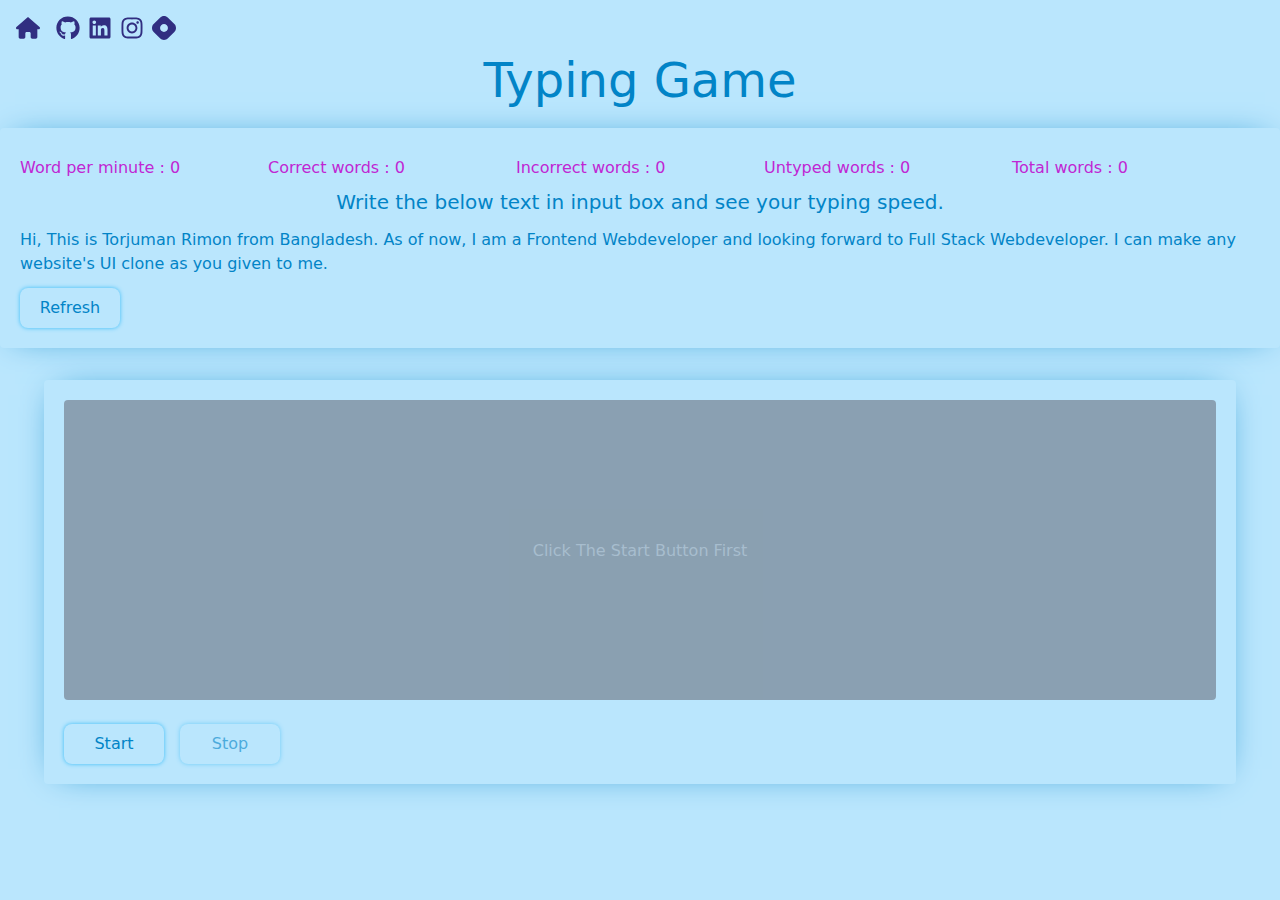
<file: js-projects/09-typing-game/index.html>
<!DOCTYPE html>
<html lang="en">
  <head>
    <meta charset="UTF-8" />
    <meta http-equiv="X-UA-Compatible" content="IE=edge" />
    <meta name="viewport" content="width=device-width, initial-scale=1.0" />
    <link rel="shortcut icon" href="./images/favicon.svg" type="image/x-icon" />
    <link rel="stylesheet" href="../css/base.css" />
    <link rel="stylesheet" href="../css/style.css" />
    <link rel="stylesheet" href="../css/responsive.css" />
    <link rel="stylesheet" href="./typingGame.css" />
    <title>Typing Game</title>
  </head>
  <body class="text-sky-600 bg-sky-200">
    <div class="p-4 flex flex-row">
      <a href="../../index.html">
        <img
          src="../images/house-solid.svg"
          alt="home"
          class="w-6 h-6 mr-2 cursor-pointer"
        />
      </a>
      <a
        href="https://github.com/Torjuman/javascript-mini-projects-iNeuron-fsjs2022/tree/main/js-projects/09-typing-game"
        target="_blank"
        rel="noopener noreferrer"
      >
        <img
          src="../images/github.svg"
          alt="github"
          class="w-6 h-6 ml-2 cursor-pointer"
        />
      </a>
      <a
        href="https://www.linkedin.com/in/torjuman-rimon-a3a169176/"
        target="_blank"
        rel="noopener noreferrer"
      >
        <img
          src="../images/linkedin.svg"
          alt="linkedin"
          class="w-6 h-6 ml-2 cursor-pointer"
        />
      </a>
      <a
        href="https://www.instagram.com/rimontorjuman/"
        target="_blank"
        rel="noopener noreferrer"
      >
        <img
          src="../images/instagram.svg"
          alt="instagram"
          class="w-6 h-6 ml-2 cursor-pointer"
        />
      </a>
      <a
        href="https://hashnode.com/@torjuman"
        target="_blank"
        rel="noopener noreferrer"
      >
        <img
          src="../images/hashnode.svg"
          alt="hashnode"
          class="w-6 h-6 ml-2 cursor-pointer"
        />
      </a>
    </div>
    <h1 class="text-5xl font-medium text-center font-lobster">Typing Game</h1>
    <div class="container mx-auto flex flex-col items-center justify-center">
      <div class="bg-sky-200 p-5 rounded shadow-sky-34 mt-6 mb-2">
        <div class="flex flex-row flex-wrap text-fuchsia-600">
          <p class="w-1/2 lg:w-1/5 py-2">
            Word per minute : <span id="word-per-minute">0</span>
          </p>
          <p class="w-1/2 lg:w-1/5 py-2">
            Correct words : <span id="correct-word">0</span>
          </p>
          <p class="w-1/2 lg:w-1/5 py-2">
            Incorrect words : <span id="incorrect-word">0</span>
          </p>
          <p class="w-1/2 lg:w-1/5 py-2">
            Untyped words : <span id="not-typed-word">0</span>
          </p>
          <p class="w-1/2 lg:w-1/5 py-2">
            Total words : <span id="total-words">0</span>
          </p>
        </div>
        <p class="text-center text-xl font-medium font-montserrat mb-3">
          Write the below text in input box and see your typing speed.
        </p>
        <p id="random-text"></p>
        <button
          id="refresh"
          class="inline-flex w-100px py-2 mt-3 font-medium bg-sky-200 rounded-lg shadow-sky-4 justify-center hover:start"
        >
          Refresh
        </button>
      </div>
      <div class="bg-sky-200 p-5 rounded shadow-sky-34 mt-6 mb-2">
        <div class="">
          <input
            id="typed-text-input"
            placeholder="Click The Start Button First"
            disabled
            value=""
            class="w-v-90 h-300px mb-3 disable bg-gray-500 text-white rounded text-center"
          />
        </div>
        <div class="flex flex-row mt-3">
          <button
            id="start-btn"
            class="inline-flex disable w-100px mr-2 py-2 font-medium bg-sky-200 rounded-lg shadow-sky-4 justify-center hover:start"
          >
            Start</button
          ><button
            disabled
            id="stop-btn"
            class="inline-flex disable w-100px ml-2 py-2 font-medium bg-sky-200 rounded-lg shadow-sky-4 justify-center hover:stop"
          >
            Stop
          </button>
        </div>
      </div>
    </div>
    <script src="./app.js"></script>
  </body>
</html>
</file>
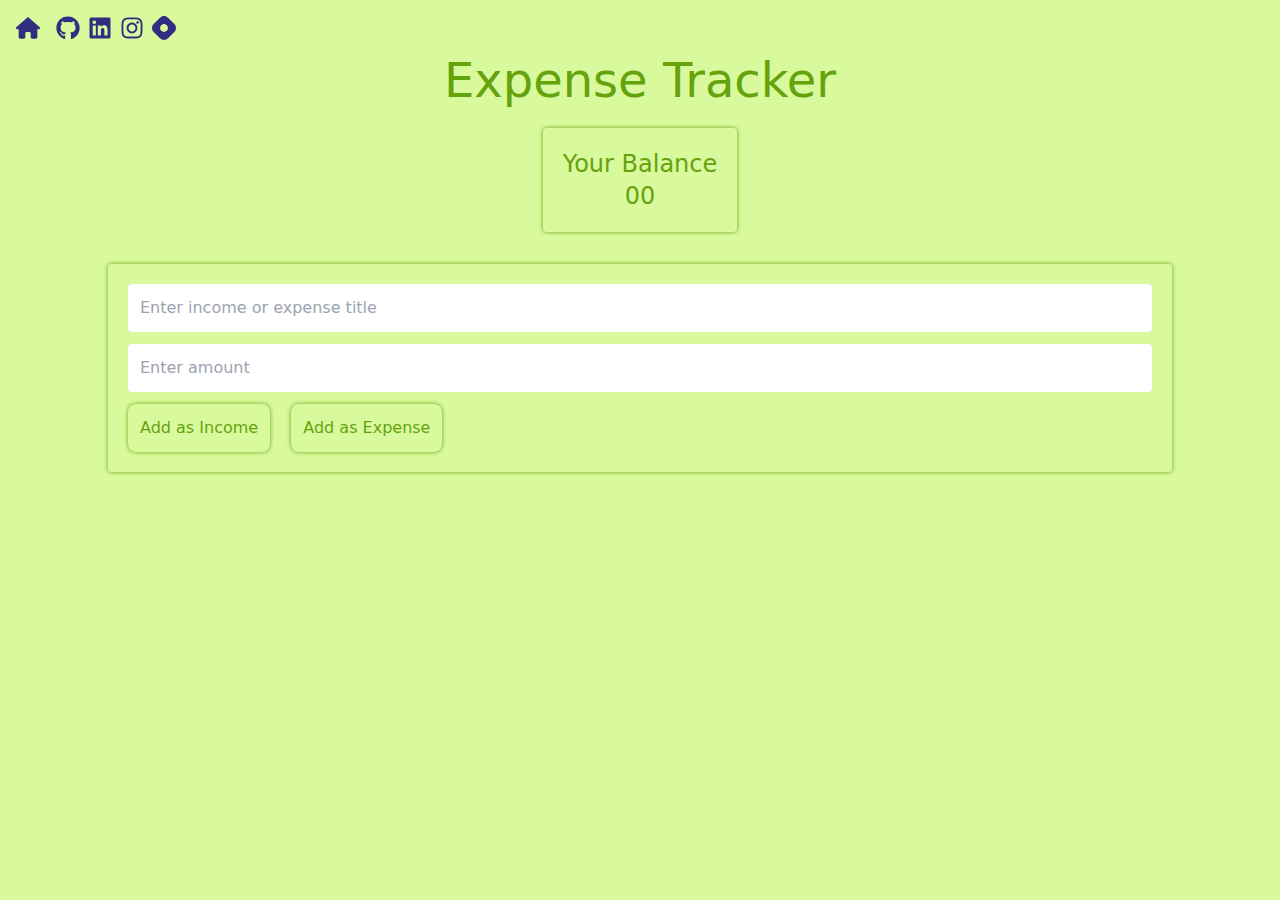
<file: js-projects/10-expense-tracker/index.html>
<!DOCTYPE html>
<html lang="en">
  <head>
    <meta charset="UTF-8" />
    <meta http-equiv="X-UA-Compatible" content="IE=edge" />
    <meta name="viewport" content="width=device-width, initial-scale=1.0" />
    <link rel="shortcut icon" href="./images/favicon.svg" type="image/x-icon" />
    <link rel="stylesheet" href="../css/base.css" />
    <link rel="stylesheet" href="../css/style.css" />
    <link rel="stylesheet" href="../css/responsive.css" />
    <link rel="stylesheet" href="./expense.css" />
    <title>Expense Tracker</title>
  </head>
  <body class="text-lime-600 bg-lime-200">
    <div class="p-4 flex flex-row">
      <a href="../../index.html">
        <img
          src="../images/house-solid.svg"
          alt="home"
          class="w-6 h-6 mr-2 cursor-pointer"
        />
      </a>
      <a
        href="https://github.com/Torjuman/javascript-mini-projects-iNeuron-fsjs2022/tree/main/js-projects/10-expense-tracker"
        target="_blank"
        rel="noopener noreferrer"
      >
        <img
          src="../images/github.svg"
          alt="github"
          class="w-6 h-6 ml-2 cursor-pointer"
        />
      </a>
      <a
        href="https://www.linkedin.com/in/torjuman-rimon-a3a169176/"
        target="_blank"
        rel="noopener noreferrer"
      >
        <img
          src="../images/linkedin.svg"
          alt="linkedin"
          class="w-6 h-6 ml-2 cursor-pointer"
        />
      </a>
      <a
        href="https://www.instagram.com/rimontorjuman/"
        target="_blank"
        rel="noopener noreferrer"
      >
        <img
          src="../images/instagram.svg"
          alt="instagram"
          class="w-6 h-6 ml-2 cursor-pointer"
        />
      </a>
      <a
        href="https://hashnode.com/@torjuman"
        target="_blank"
        rel="noopener noreferrer"
      >
        <img
          src="../images/hashnode.svg"
          alt="hashnode"
          class="w-6 h-6 ml-2 cursor-pointer"
        />
      </a>
    </div>
    <h1 class="text-5xl font-medium text-center font-lobster">
      Expense Tracker
    </h1>
    <div class="container mx-auto flex flex-col items-center justify-center">
      <div class="bg-lime-200 p-5 rounded shadow-lime-4 mt-6 mb-2">
        <h1 class="text-2xl font-medium text-center font-lobster">
          Your Balance
        </h1>
        <p class="text-2xl font-medium text-center font-lobster">
          <span id="balance-result">00</span>
        </p>
      </div>
      <div
        class="bg-lime-200 flex flex-col p-5 rounded shadow-lime-4 mt-6 mb-2"
      >
        <input
          type="text"
          placeholder="Enter income or expense title"
          value=""
          id="title-input"
          class="w-v-80 inline-flex p-3 mb-3 rounded"
        />
        <input
          type="number"
          placeholder="Enter amount"
          value=""
          id="amount-input"
          class="w-v-80 inline-flex p-3 mb-3 rounded"
        />
        <div class="">
          <button
            id="income-add-btn"
            class="mr-2 p-3 font-medium bg-lime-200 rounded-lg shadow-lime-4 justify-center hover:stop"
          >
            Add as Income
          </button>
          <button
            id="expense-add-btn"
            class="ml-2 p-3 font-medium bg-lime-200 rounded-lg shadow-lime-4 justify-center hover:stop"
          >
            Add as Expense
          </button>
        </div>
      </div>
      <div class="w-v-80 flex flex-col py-5" id="result-show"></div>
    </div>
    <script src="./app.js"></script>
  </body>
</html>
</file>
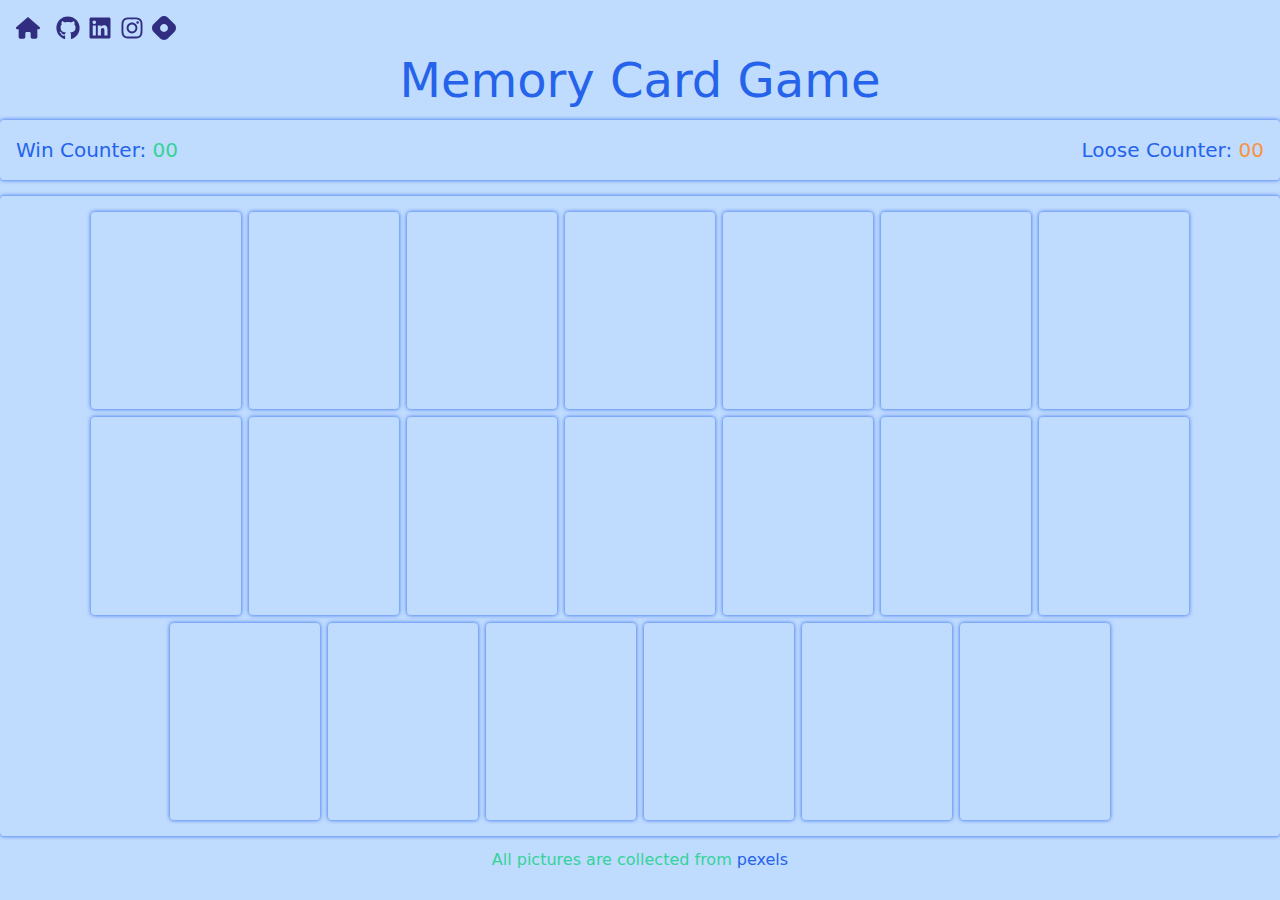
<file: js-projects/11-memory-card-game/index.html>
<!DOCTYPE html>
<html lang="en">
  <head>
    <meta charset="UTF-8" />
    <meta http-equiv="X-UA-Compatible" content="IE=edge" />
    <meta name="viewport" content="width=device-width, initial-scale=1.0" />
    <link rel="shortcut icon" href="./images/favicon.svg" type="image/x-icon" />
    <link rel="stylesheet" href="../css/base.css" />
    <link rel="stylesheet" href="../css/style.css" />
    <link rel="stylesheet" href="../css/responsive.css" />
    <link rel="stylesheet" href="./cardGame.css" />
    <title>Memory Card Game</title>
  </head>
  <body class="text-blue-600 bg-blue-200">
    <div class="p-4 flex flex-row">
      <a href="../../index.html">
        <img
          src="../images/house-solid.svg"
          alt="home"
          class="w-6 h-6 mr-2 cursor-pointer"
        />
      </a>
      <a
        href="https://github.com/Torjuman/javascript-mini-projects-iNeuron-fsjs2022/tree/main/js-projects/11-memory-card-game"
        target="_blank"
        rel="noopener noreferrer"
      >
        <img
          src="../images/github.svg"
          alt="github"
          class="w-6 h-6 ml-2 cursor-pointer"
        />
      </a>
      <a
        href="https://www.linkedin.com/in/torjuman-rimon-a3a169176/"
        target="_blank"
        rel="noopener noreferrer"
      >
        <img
          src="../images/linkedin.svg"
          alt="linkedin"
          class="w-6 h-6 ml-2 cursor-pointer"
        />
      </a>
      <a
        href="https://www.instagram.com/rimontorjuman/"
        target="_blank"
        rel="noopener noreferrer"
      >
        <img
          src="../images/instagram.svg"
          alt="instagram"
          class="w-6 h-6 ml-2 cursor-pointer"
        />
      </a>
      <a
        href="https://hashnode.com/@torjuman"
        target="_blank"
        rel="noopener noreferrer"
      >
        <img
          src="../images/hashnode.svg"
          alt="hashnode"
          class="w-6 h-6 ml-2 cursor-pointer"
        />
      </a>
    </div>
    <h1 class="text-5xl font-medium text-center">Memory Card Game</h1>
    <div
      class="container mx-auto mt-2 flex flex-col items-center justify-center"
    >
      <div
        class="w-full p-4 mt-2 flex flex-row justify-space-between bg-blue-200 rounded shadow-blue-4"
      >
        <p class="font-medium text-xl">
          Win Counter:
          <span id="win-counter-span" class="text-emerald-400">00</span>
        </p>
        <p class="font-medium text-xl">
          Loose Counter:
          <span id="loose-counter-span" class="text-orange-400">00</span>
        </p>
      </div>
      <div
        class="w-full p-4 mt-4 flex flex-row justify-center flex-wrap gap-2 bg-blue-200 rounded shadow-blue-4"
        id="card-div"
      ></div>
      <p class="text-emerald-400 mb-3 mt-3">
        All pictures are collected from
        <a
          href="https://www.pexels.com/"
          target="_blank"
          rel="noopener noreferrer"
          class="text-blue-600 font-medium"
          >pexels</a
        >
      </p>
    </div>
    <script src="./app.js"></script>
  </body>
</html>
</file>
<file: js-projects/css/base.css>
*,
::before,
::after {
    margin: 0;
    padding: 0;
    outline: 0;
}

*,
::before,
::after {
    box-sizing: border-box;
    /* 1 */
    border-width: 0;
    /* 2 */
    border-style: solid;
    /* 2 */
    border-color: #e5e7eb;
    /* 2 */
}

*,
::before,
::after {
    --tw-text-opacity: 0;
    --tw-bg-opacity: 0;
    --tw-border-opacity: 0;
}

::before,
::after {
    --tw-content: '';
}

html {
    line-height: 1.5;
    /* 1 */
    -webkit-text-size-adjust: 100%;
    /* 2 */
    -moz-tab-size: 4;
    /* 3 */
    -o-tab-size: 4;
    tab-size: 4;
    /* 3 */
    font-family: ui-sans-serif, system-ui, -apple-system, BlinkMacSystemFont, "Segoe UI", Roboto, "Helvetica Neue", Arial, "Noto Sans", sans-serif, "Apple Color Emoji", "Segoe UI Emoji", "Segoe UI Symbol", "Noto Color Emoji";
    /* 4 */
}

body {
    margin: 0;
    /* 1 */
    line-height: inherit;
    /* 2 */
}

hr {
    height: 0;
    /* 1 */
    color: inherit;
    /* 2 */
    border-top-width: 1px;
    /* 3 */
}

abbr:where([title]) {
    -webkit-text-decoration: underline dotted;
    text-decoration: underline dotted;
}

h1,
h2,
h3,
h4,
h5,
h6 {
    font-size: inherit;
    font-weight: inherit;
}

a {
    color: inherit;
    text-decoration: inherit;
    cursor: pointer;
}

b,
strong {
    font-weight: bolder;
}

code,
kbd,
samp,
pre {
    font-family: ui-monospace, SFMono-Regular, Menlo, Monaco, Consolas, "Liberation Mono", "Courier New", monospace;
    /* 1 */
    font-size: 1em;
    /* 2 */
}

small {
    font-size: 80%;
}

sub,
sup {
    font-size: 75%;
    line-height: 0;
    position: relative;
    vertical-align: baseline;
}

sub {
    bottom: -0.25em;
}

sup {
    top: -0.5em;
}

table {
    text-indent: 0;
    /* 1 */
    border-color: inherit;
    /* 2 */
    border-collapse: collapse;
    /* 3 */
}

button,
input,
optgroup,
select,
textarea {
    font-family: inherit;
    /* 1 */
    font-size: 100%;
    /* 1 */
    font-weight: inherit;
    /* 1 */
    line-height: inherit;
    /* 1 */
    color: inherit;
    /* 1 */
    margin: 0;
    /* 2 */
    padding: 0;
    /* 3 */
}

button,
select {
    text-transform: none;
}

button,
[type='button'],
[type='reset'],
[type='submit'] {
    -webkit-appearance: button;
    /* 1 */
    background-color: transparent;
    /* 2 */
    background-image: none;
    /* 2 */
}

:-moz-focusring {
    outline: auto;
}

:-moz-ui-invalid {
    box-shadow: none;
}

progress {
    vertical-align: baseline;
}

::-webkit-inner-spin-button,
::-webkit-outer-spin-button {
    height: auto;
}

[type='search'] {
    -webkit-appearance: textfield;
    /* 1 */
    outline-offset: -2px;
    /* 2 */
}

::-webkit-search-decoration {
    -webkit-appearance: none;
}

::-webkit-file-upload-button {
    -webkit-appearance: button;
    /* 1 */
    font: inherit;
    /* 2 */
}

summary {
    display: list-item;
}

blockquote,
dl,
dd,
h1,
h2,
h3,
h4,
h5,
h6,
hr,
figure,
p,
pre {
    margin: 0;
}

fieldset {
    margin: 0;
    padding: 0;
}

legend {
    padding: 0;
}

ol,
ul,
menu {
    list-style: none;
    margin: 0;
    padding: 0;
}

textarea {
    resize: vertical;
}

input::-moz-placeholder,
textarea::-moz-placeholder {
    opacity: 1;
    /* 1 */
    color: #9ca3af;
    /* 2 */
}

input::placeholder,
textarea::placeholder {
    opacity: 1;
    /* 1 */
    color: #9ca3af;
    /* 2 */
}

button,
[role="button"] {
    cursor: pointer;
}

:disabled {
    cursor: default;
}

img,
svg,
video,
canvas,
audio,
iframe,
embed,
object {
    display: block;
    /* 1 */
    vertical-align: middle;
    /* 2 */
}

img,
video {
    max-width: 100%;
    height: auto;
}
</file>
<file: js-projects/css/style.css>
/* ------------------------------------------------ */
.text-crimson-600 {
    --tw-text-opacity: 1;
    color: rgb(255 51 67 / var(--tw-text-opacity));
}
.text-tomato-600 {
    --tw-text-opacity: 1;
    color: rgb(239 64 64 / var(--tw-text-opacity));
}

.hover\:text-crimson-600:hover {
    --tw-text-opacity: 1;
    color: rgb(255 51 67 / var(--tw-text-opacity));
}

/* white */
.text-white {
    --tw-text-opacity: 1;
    color: rgb(255 255 255 / var(--tw-text-opacity));
}

.hover\:text-white:hover {
    --tw-text-opacity: 1;
    color: rgb(255 255 255 / var(--tw-text-opacity));
}

/* ------------------------------------------------ */
/* All about Text Alignment */
.text-center {
    text-align: center;
}

/* ------------------------------------------------ */
/* All about Text Size */
.text-sm {
    font-size: 0.875rem;
    line-height: 1.25rem;
}

.text-xs {
    font-size: 0.75rem;
    line-height: 1rem;
}

.text-base {
    font-size: 1rem;
    line-height: 1.5rem;
}

.text-lg {
    font-size: 1.125rem;
    line-height: 1.75rem;
}

.text-xl {
    font-size: 1.25rem;
    line-height: 1.75rem;
}

.text-2xl {
    font-size: 1.5rem;
    line-height: 2rem;
}

.text-3xl {
    font-size: 1.875rem;
    line-height: 2.25rem;
}

.text-5xl {
    font-size: 3rem;
    line-height: 1;
}
.text-10xl {
    font-size: 6rem;
    line-height: 1;
}

/* ------------------------------------------------ */
/* All about Letter spacing */
.tracking-widest {
    letter-spacing: 0.1em;
}

/* ------------------------------------------------ */
/* All about Background colour */
.bg-transparent {
    background-color: transparent;
}
.bg-white {
    --tw-bg-opacity: 1;
    background-color: rgb(255 255 255 /var(--tw-bg-opacity));
}
.bg-black-400 {
    --tw-bg-opacity: 1;
    background-color: rgb(30 30 30 / var(--tw-bg-opacity));
}
.bg-black-500 {
    --tw-bg-opacity: 1;
    background-color: rgb(24 24 24 / var(--tw-bg-opacity));
}
.bg-black-600 {
    --tw-bg-opacity: 1;
    background-color: rgb(17 17 17 / var(--tw-bg-opacity));
}
.bg-firebrick-600 {
    --tw-bg-opacity: 1;
    background-color: rgb(201 27 40 / var(--tw-bg-opacity));
}
.bg-crimson-600 {
    --tw-bg-opacity: 1;
    background-color: rgb(255 51 67 / var(--tw-bg-opacity));
}
.hover\:bg-crimson-600:hover {
    --tw-bg-opacity: 1;
    background-color: rgb(255 51 67 / var(--tw-bg-opacity));
}

/* ------------------------------------------------ */
/* All about Line Height */
.leading-none {
    line-height: 1;
}

.leading-relaxed {
    line-height: 1.625;
}

/* ------------------------------------------------ */
/* All about Width */
.w-full {
    width: 100%;
}

.w-1\/2 {
    width: 50%
}

.w-1\/4 {
    width: 25%
}

.w-1 {
    width: 0.25rem;
}

.w-2 {
    width: 0.5rem;
}

.w-3 {
    width: 0.75rem;
}

.w-4 {
    width: 1rem;
}

.w-5 {
    width: 1.25rem;
}

.w-6 {
    width: 1.5rem;
}

.w-7 {
    width: 1.75rem;
}

.w-8 {
    width: 2rem;
}

.w-9 {
    width: 2.25rem;
}

.w-10 {
    width: 2.5rem;
}

.w-16 {
    width: 4rem;
}

.w-20 {
    width: 5rem;
}

.w-48 {
    width: 12rem;
}

.w-64 {
    width: 16rem;
}

.w-5\/6 {
    width: 83.333333%;
}

/* ------------------------------------------------ */
/* All about Height */
.h-full {
    height: 100%;
}

.h-1 {
    height: 0.25rem;
}

.h-2 {
    height: 0.5rem;
}

.h-3 {
    height: 0.75rem;
}

.h-4 {
    height: 1rem;
}

.h-5 {
    height: 1.25rem;
}

.h-6 {
    height: 1.5rem;
}

.h-7 {
    height: 1.75rem;
}

.h-8 {
    height: 2rem;
}

.h-9 {
    height: 2.25rem;
}

.h-10 {
    height: 2.5rem;
}
.h-20 {
    height: 5rem;
}

.h-40 {
    height: 10rem;
}

.h-48 {
    height: 12rem;
}

/* ------------------------------------------------ */
/* All about Margin */

/* Margin (Negative)*/
.-m-4 {
    margin: -1rem;
}

/* Margin */
.m-1 {
    margin: 0.25rem;
}

.m-2 {
    margin: 0.5rem;
}

.m-3 {
    margin: 0.75rem;
}

.m-4 {
    margin: 1rem;
}

.m-5 {
    margin: 1.25rem;
}

/* Margin Auto */
.mx-auto {
    margin-left: auto;
    margin-right: auto;
}

.my-auto {
    margin-top: auto;
    margin-bottom: auto;
}

/* Margin Top */
.mt-auto {
    margin-top: auto;
}

.mt-0 {
    margin-top: 0px;
}
.mt-1 {
    margin-top: 0.25rem;
}

.mt-2 {
    margin-top: 0.5rem;
}

.mt-3 {
    margin-top: 0.75rem;
}

.mt-4 {
    margin-top: 1rem;
}

.mt-5 {
    margin-top: 1.25rem;
}

.mt-6 {
    margin-top: 1.5rem;
}

.mt-10 {
    margin-top: 2.5rem;
}

.mt-20 {
    margin-top: 5rem;
}

/* Margin Bottom */
.-mb-10 {
    margin-bottom: -2.5rem;
}

.mb-1 {
    margin-bottom: 0.25rem;
}

.mb-2 {
    margin-bottom: 0.5rem;
}

.mb-3 {
    margin-bottom: 0.75rem;
}

.mb-4 {
    margin-bottom: 1rem;
}

.mb-5 {
    margin-bottom: 1.25rem;
}

.mb-6 {
    margin-bottom: 1.5rem;
}

.mb-8 {
    margin-bottom: 2rem;
}

.mb-10 {
    margin-bottom: 2.5rem;
}

.mb-16 {
    margin-bottom: 4rem;
}

.mb-20 {
    margin-bottom: 5rem;
}

/* Margin Left */
.ml-1 {
    margin-left: 0.25rem;
}

.ml-2 {
    margin-left: 0.5rem;
}

.ml-3 {
    margin-left: 0.75rem;
}

.ml-4 {
    margin-left: 1rem;
}

.ml-5 {
    margin-left: 1.25rem;
}
.ml-8 {
    margin-left: 2rem;
}

/* Margin Rigth */
.mr-1 {
    margin-right: 0.25rem;
}

.mr-2 {
    margin-right: 0.5rem;
}

.mr-3 {
    margin-right: 0.75rem;
}

.mr-4 {
    margin-right: 1rem;
}

.mr-5 {
    margin-right: 1.25rem;
}

/* ------------------------------------------------ */
/* All about Padding */

/* Padding */
.p-1 {
    padding: 0.25rem;
}

.p-2 {
    padding: 0.5rem;
}

.p-3 {
    padding: 0.75rem;
}

.p-4 {
    padding: 1rem;
}

.p-5 {
    padding: 1.25rem;
}

.p-6 {
    padding: 1.5rem;
}
.p-8 {
    padding: 2rem;
}

/* Padding X axsis */
.px-1 {
    padding-left: 0.25rem;
    padding-right: 0.25rem;
}

.px-2 {
    padding-left: 0.5rem;
    padding-right: 0.5rem;
}

.px-3 {
    padding-left: 0.75rem;
    padding-right: 0.75rem;
}

.px-4 {
    padding-left: 1rem;
    padding-right: 1rem;
}

.px-5 {
    padding-left: 1.25rem;
    padding-right: 1.25rem;
}

.px-6 {
    padding-left: 1.5rem;
    padding-right: 1.5rem;
}

.px-10 {
    padding-left: 2.5rem;
    padding-right: 2.5rem;
}

/* Padding Y axsis */
.py-1 {
    padding-top: 0.25rem;
    padding-bottom: 0.25rem;
}

.py-2 {
    padding-top: 0.5rem;
    padding-bottom: 0.5rem;
}

.py-3 {
    padding-top: 0.75rem;
    padding-bottom: 0.75rem;
}

.py-4 {
    padding-top: 1rem;
    padding-bottom: 1rem;
}

.py-5 {
    padding-top: 1.25rem;
    padding-bottom: 1.25rem;
}

.py-24 {
    padding-top: 6rem;
    padding-bottom: 6rem;
}

/* Padding Top */
.pt-1 {
    padding-top: 0.25rem;
}

.pt-2 {
    padding-top: 0.5rem;
}

.pt-3 {
    padding-top: 0.75rem;
}

.pt-4 {
    padding-top: 1rem;
}

.pt-5 {
    padding-top: 1.25rem;
}

/* Padding Bottom */
.pb-1 {
    padding-bottom: 0.25rem;
}

.pb-2 {
    padding-bottom: 0.5rem;
}

.pb-3 {
    padding-bottom: 0.75rem;
}

.pb-4 {
    padding-bottom: 1rem;
}

.pb-5 {
    padding-bottom: 1.25rem;
}

/* Padding Left */
.pl-1 {
    padding-left: 0.25rem;
}

.pl-2 {
    padding-left: 0.5rem;
}

.pl-3 {
    padding-left: 0.75rem;
}

.pl-4 {
    padding-left: 1rem;
}

.pl-5 {
    padding-left: 1.25rem;
}

/* Padding Right */
.pr-1 {
    padding-right: 0.25rem;
}

.pr-2 {
    padding-right: 0.5rem;
}

.pr-3 {
    padding-right: 0.75rem;
}

.pr-4 {
    padding-right: 1rem;
}

.pr-5 {
    padding-right: 1.25rem;
}

/* ------------------------------------------------ */
/* All about Font Size */
.font-medium {
    font-weight: 500;
}

.font-bold {
    font-weight: 700;
}

.font-bolder {
    font-weight: 800;
}

/* ------------------------------------------------ */
/* All about Position */
.relative {
    position: relative;
}

.absolute {
    position: absolute;
}

.fixed {
    position: fixed;
}

.sticky {
    position: sticky;
}

/* ------------------------------------------------ */
/* All about Position-r-l-t-b */
.top-0 {
    top: 0px;
}

.right-0 {
    right: 0px;
}

/* ------------------------------------------------ */
/* All about Flex */
.flex {
    display: flex;
}

.flex-col {
    flex-direction: column;
}

.flex-row {
    flex-direction: row;
}
.justify-center {
    justify-content: center;
}
.justify-end {
    justify-content: flex-end;
}
.justify-space-around {
    justify-content: space-around;
}
.justify-space-between {
    justify-content: space-between;
}

.items-center {
    align-items: center;
}

.flex-wrap {
    flex-wrap: wrap;
}

.flex-grow {
    flex-grow: 1;
}

.inline-flex {
    display: inline-flex;
}

.flex-shrink-0 {
    flex-shrink: 0;
}

.order-first {
    order: -9999;
}

/* ------------------------------------------------ */
/* All about Border */
.border-0 {
    border-width: 0px;
}

.border-2 {
    border-width: 2px;
}

.border-b {
    border-bottom-width: 1px;
}

.border-solid {
    border-style: solid;
}

/* ------------------------------------------------ */
/* All about Border-radius */
.rounded {
    border-radius: 0.25rem;
}
.rounded-lg {
    border-radius: 0.5rem;
}
.rounded-full {
    border-radius: 9999px;
}
.rounded-t-xxl {
    border-top-left-radius: 2rem;
    border-top-right-radius: 2rem;
}
.rounded-bl {
    border-bottom-left-radius: 0.25rem;
}

/* ------------------------------------------------ */
/* All about Border-color */
.border-gray-200 {
    --tw-border-opacity: 1;
    border-color: rgb(229 231 235 / var(--tw-border-opacity));
}

.border-gray-300 {
    --tw-border-opacity: 1;
    border-color: rgb(209 213 219 / var(--tw-border-opacity));
}

.border-skyblue-500 {
    --tw-border-opacity: 1;
    border-color: rgba(29, 154, 242, var(--tw-border-opacity));
}

.border-skyblue-800 {
    --tw-border-opacity: 1;
    border-color: rgba(5, 105, 235, var(--tw-border-opacity));
}

.hover\:border-skyblue-800:hover {
    --tw-border-opacity: 1;
    border-color: rgba(5, 105, 235, var(--tw-border-opacity));
}

/* ------------------------------------------------ */
/* All about Object */
.object-center {
    object-position: center;
}

.object-cover {
    object-fit: cover;
}

/* ------------------------------------------------ */
/* All about Utility Classes */
.container {
    width: 100%;
}

.hidden {
    display: none;
}

.overflow-hidden {
    overflow: hidden;
}

.list-none {
    list-style-type: none;
}

.cursor-pointer {
    cursor: pointer;
}

.cards:hover {
    --tw-bg-opacity: 1;
    background-color: rgba(112, 48, 204, var(--tw-bg-opacity));
    color: rgb(255, 255, 255);
}

.drop-shadow {
    box-shadow: 1px 1px 3px 0px rgba(0, 0, 0, 0.5);
}

.focus\:outline-none:focus {
    outline: 2px solid transparent;
    outline-offset: 2px;
}

button,
select {
    text-transform: none;
    cursor: pointer;
}

/* ------------------------------------------------ */
</file>
<file: js-projects/css/responsive.css>
/* Small Screen */
@media (min-width: 640px) {
    .container {
        max-width: 640px;
    }

    .sm\:w-1\/2 {
        width: 50%
    }

    .sm\:w-1\/4 {
        width: 25%
    }

    /* margin */
    .sm\:mt-0 {
        margin-top: 0px;
    }

    .sm\:mb-0 {
        margin-bottom: 0px;
    }

    .sm\:ml-auto {
        margin-left: auto;
    }

    /* padding */
    .sm\:pl-8 {
        padding-left: 2rem;
    }

    /* flex */
    .sm\:flex-row {
        flex-direction: row;
    }

    .sm\:justify-start {
        justify-content: flex-start;
    }

    .sm\:inline-block {
        display: inline-block;
    }

    /* text */
    .sm\:text-left {
        text-align: left;
    }

    .sm\:text-3xl {
        font-size: 1.875rem;
        line-height: 2.25rem;
    }

    .sm\:text-4xl {
        font-size: 2.25rem;
        line-height: 2.5rem;
    }
}

/* Mediumn Screen */
@media (min-width: 768px) {
    .container {
        max-width: 768px;
    }

    .md\:h-36 {
        height: 9rem;
    }

    /* width */
    .md\:w-1\/2 {
        width: 50%;
    }
    .md\:w-1\/3 {
        width: 33.333333%;
    }
    .md\:w-2\/3 {
        width: 66.666667%;
    }
    .md\:w-1\/4 {
        width: 25%;
    }

    /* Margin */
    .md\:mx-0 {
        margin-left: 0px;
        margin-right: 0px;
    }

    .md\:mt-0 {
        margin-top: 0px;
    }

    .md\:ml-auto {
        margin-left: auto;
    }

    .md\:mb-0 {
        margin-bottom: 0px;
    }

    /* Padding */
    .md\:pr-16 {
        padding-right: 4rem;
    }

    .md\:pr-20 {
        padding-right: 5rem;
    }

    /* text */
    .md\:text-left {
        text-align: left;
    }

    /* flexbox */
    .md\:flex {
        display: flex;
    }
    .md\:inline-flex {
        display: inline-flex;
    }
    .md\:flex-row {
        flex-direction: row;
    }

    .md\:flex-nowrap {
        flex-wrap: nowrap;
    }

    .md\:items-start {
        align-items: flex-start;
    }

    .md\:items-center {
        align-items: center;
    }

    .md\:justify-start {
        justify-content: flex-start;
    }

    .md\:inline-block {
        display: inline-block;
    }
    .md\:hidden {
        display: none;
    }

}

/* Large Screen */
@media (min-width: 1024px) {
    .container {
        max-width: 1024px;
    }

    .lg\:h-48 {
        height: 12rem;
    }

    /* width */
    .lg\:w-full {
        width: 100%;
    }

    .lg\:w-2\/3 {
        width: 66.666667%;
    }

    .lg\:w-1\/2 {
        width: 50%;
    }

    .lg\:w-1\/4 {
        width: 25%;
    }

    .lg\:w-1\/5 {
        width: 20%;
    }

    .lg\:w-1\/3 {
        width: 33.3333333%;
    }

    .lg\:max-w-lg {
        max-width: 32rem;
    }

    .lg\:text-5xl {
        font-size: 3rem;
        line-height: 1;
    }

    /* margin */
    .lg\:mb-0 {
        margin-bottom: 0px;
    }

    /* Padding */
    .lg\:pl-24 {
        padding-left: 6rem;
    }

    .lg\:pr-24 {
        padding-right: 6rem;
    }

    /* flex */
    .lg\:items-start {
        align-items: flex-start;
    }

    .lg\:flex-grow {
        flex-grow: 1;
    }

    .lg\:inline-block {
        display: inline-block;
    }
}

/* Extra Large Screen */
@media (min-width: 1280px) {
    .container {
        max-width: 1280px;
    }

    /* width */
    .xl\:w-1\/4 {
        width: 25%;
    }

    .xl\:w-1\/3 {
        width: 33.333333%;
    }
}

/* Extra Extra Large Screen */
@media (min-width: 1536px) {
    .container {
        max-width: 1536px;
    }
}

/* Desktop Screen size */
/* Small (smaller than 640px) Medium (641px to 1007px) Large (1008px and larger) */
/* 320px for mobile */
</file>
<file: js-projects/01-calculator-app/calculator.css>
.items-end {
    align-items: flex-end;
}

.bg-gray-200 {
    background-color: rgb(229 231 235);
}
</file>
<file: js-projects/02-stopwatch-app/stopwatch.css>
.h-v-full {
    height: 100vh;
}

.w-200px {
    width: 250px;
}
.w-100px {
    width: 100px;
}
.h-200px {
    height: 250px;
}

/* Background colour */
.bg-orange-200 {
    background-color: rgb(254 215 170);
}
.bg-orange-400 {
    background-color: rgb(251 146 60);
}
.bg-orange-600 {
    background-color: rgb(234 88 12);
}

.shadow-orange-34 {
    box-shadow: 0 0 34px -15px rgb(234 88 12);
}
.shadow-orange-4 {
    box-shadow: 0 0 4px rgb(251 146 60);
}

.cursor-pointer {
    cursor: pointer;
}

.gap-4 {
    gap: 1rem;
}

.hover\:start:hover {
    box-shadow: 0 0 4px rgb(22 163 74);
    color: rgb(22 163 74);
}
.hover\:stop:hover {
    box-shadow: 0 0 4px rgb(255 51 67);
    color: rgb(255 51 67);
}
.hover\:reset:hover {
    box-shadow: 0 0 4px rgb(234 88 12);
    color: rgb(234 88 12);
}
.hover\:watch:hover {
    box-shadow: 0 0 4px rgb(234 88 12);
    color: rgb(234 88 12);
}
</file>
<file: js-projects/03-countdown-app/countdown.css>
.h-v-80 {
    height: 80vh;
}

.w-200px {
    width: 250px;
}

.w-100px {
    width: 100px;
}

.h-40px {
    height: 40px;
}
.h-200px {
    height: 250px;
}

.text-cyan-600 {
    color: rgb(8 145 178);
}
/* Background colour */
.bg-cyan-200 {
    background-color: rgb(165 243 252);
}

.shadow-cyan-34 {
    box-shadow: 0 0 34px -15px rgb(8 145 178);
}

.shadow-cyan-4 {
    box-shadow: 0 0 4px rgb(34 211 238);
}

.gap-4 {
    gap: 1rem;
}

.hover\:start:hover {
    box-shadow: 0 0 4px rgb(22 163 74);
    color: rgb(22 163 74);
}

.hover\:stop:hover {
    box-shadow: 0 0 4px rgb(255 51 67);
    color: rgb(255 51 67);
}

.hover\:reset:hover {
    box-shadow: 0 0 4px rgb(234 88 12);
    color: rgb(234 88 12);
}

.hover\:watch:hover {
    box-shadow: 0 0 4px rgb(34 211 238);
    color: rgb(34 211 238);
}
</file>
<file: js-projects/04-word-count-app/countword.css>
.h-v-70 {
    height: 70vh;
}

.w-100px {
    width: 100px;
}

.h-40px {
    height: 40px;
}

.text-indigo-600 {
    color: rgb(79 70 229);
}

/* Background colour */
.bg-indigo-200 {
    background-color: rgb(199 210 254);
}

.shadow-indigo-34 {
    box-shadow: 0 0 34px -15px rgb(79 70 229);
}

.shadow-indigo-4 {
    box-shadow: 0 0 4px rgb(129 140 248);
}

.hover\:stop:hover {
    box-shadow: 0 0 4px rgb(255 51 67);
    color: rgb(255 51 67);
}
</file>
<file: js-projects/05-palindrome-checker-game/palidrome.css>
.h-v-60 {
    height: 60vh;
}

.w-100px {
    width: 100px;
}

.h-40px {
    height: 40px;
}

.text-rose-600 {
    color: rgb(225 29 72);
}

.text-blue-600 {
    color: rgb(37 99 235);
}

/* Background colour */
.bg-rose-200 {
    background-color: rgb(254 205 211);
}

.shadow-rose-34 {
    box-shadow: 0 0 15px -2px rgb(225 29 72);
}

.shadow-rose-4 {
    box-shadow: 0 0 4px rgb(251 113 133);
}

.hover\:stop:hover {
    box-shadow: 0 0 4px rgb(255 51 67);
    color: rgb(255 51 67);
}

.max-w-320px {
    max-width: 320px;
}

@media (min-width: 500px) {
    .max-w-320px {
        max-width:480px;
    }
}

@media (min-width: 768px) {
    .max-w-320px {
        max-width: 640px;
    }
}
</file>
<file: js-projects/06-form-validation/form.css>
.h-v-full {
    height: 100vh;
}

.w-100px {
    width: 100px;
}

.h-40px {
    height: 40px;
}

.text-teal-600 {
    color: rgb(13 148 136);
}

/* Background colour */
.bg-teal-200 {
    background-color: rgb(153 246 228);
}

.bg-teal-600 {
    background-color: rgb(13 148 136);
}

.shadow-teal-34 {
    box-shadow: 0 0 15px -2px rgb(13 148 136);
}

.shadow-teal-4 {
    box-shadow: 0 0 4px rgb(45 212 191);
}

.hover\:submit:hover {
    background-color: rgb(153 246 228);
    box-shadow: 0 0 4px rgb(13 148 136);
    color: rgb(13 148 136);
}

.disabled\:opacity-75:disabled {
    background-color: rgb(255 51 67);
    color: rgb(255, 255, 255);
    opacity: 0.75;
}
</file>
<file: js-projects/07-to-do-app/todo.css>
@import url('https://fonts.googleapis.com/css2?family=Dancing+Script:wght@500&display=swap');

.w-100px {
    width: 100px;
}

.font-dancing-script {
    font-family: 'Dancing Script', 'cursive', sans-serif;
}

.text-red-600 {
    color: rgb(220 38 38);
}

.text-red-400 {
    color: rgb(248 113 113);
}

/* Background colour */
.bg-red-200 {
    background-color: rgb(254 202 202);
}

.shadow-red-34 {
    box-shadow: 0 0 34px -15px rgb(220 38 38);
}

.shadow-red-4 {
    box-shadow: 0 0 4px rgb(248 113 113);
}

.hover\:start:hover {
    background-color: rgb(74 222 128);;
    box-shadow: 0 0 6px 2px rgb(22 163 74);
    color: rgb(20 83 45);
}

.hover\:stop:hover {
    box-shadow: 0 0 4px rgb(255 51 67);
    color: rgb(255 51 67);
}

.hover\:reset:hover {
    box-shadow: 0 0 4px rgb(234 88 12);
    color: rgb(234 88 12);
}
</file>
<file: js-projects/08-colour-game/colourgame.css>
@import url('https://fonts.googleapis.com/css2?family=Lobster&family=Montserrat:wght@600&display=swap');

.w-9\/10 {
    width: 90%;
}

.font-lobster {
    font-family: 'Lobster', 'cursive', sans-serif;
}
.font-montserrat {
    font-family: 'Montserrat', 'cursive', sans-serif;
}

.text-purple-600 {
    color: rgb(147 51 234);
}

/* Background colour */
.bg-purple-200 {
    background-color: rgb(233 213 255);
}

.shadow-purple-34 {
    box-shadow: 0 0 34px -15px rgb(147 51 234);
}

.shadow {
    box-shadow: 2px 2px 3px rgb(84, 85, 84);
}

.shadow:hover {
    box-shadow: 2px 3px 8px rgb(84, 85, 84);
}

.gap-2 {
    gap: 0.5rem;
}
</file>
<file: js-projects/09-typing-game/typingGame.css>
.w-v-90 {
    width: 90vw;
}

.h-300px {
    height: 300px;
}

.w-100px {
    width: 100px;
}

.text-sky-600 {
    color: rgb(2 132 199);
}

.text-fuchsia-600 {
    color: rgb(192 38 211);
}

/* Background colour */
.bg-sky-200 {
    background-color: rgb(186 230 253);
}

.bg-gray-500 {
    background-color: rgb(107 114 128);
}

.shadow-sky-34 {
    box-shadow: 0 0 34px -15px rgb(2 132 199);
}

.shadow-sky-4 {
    box-shadow: 0 0 4px rgb(56 189 248);
}

.hover\:start:hover {
    box-shadow: 0 0 4px rgb(22 163 74);
    color: rgb(22 163 74);
}

.hover\:stop:hover {
    box-shadow: 0 0 4px rgb(255 51 67);
    color: rgb(255 51 67);
}

.disable:disabled {
    opacity: 0.60;
}
</file>
<file: js-projects/10-expense-tracker/expense.css>
.w-v-80 {
    width: 80vw;
}

.text-lime-600 {
    color: rgb(101 163 13);
}

/* Background colour */
.bg-lime-200 {
    background-color: rgb(217 249 157);
}

.bg-lime-600 {
    background-color: rgb(101 163 13);
}

.shadow-lime-4 {
    box-shadow: 0 0 4px rgb(101 163 13);
}

.hover\:stop:hover {
    box-shadow: 0 0 4px rgb(255 51 67);
    color: rgb(255 51 67);
}
</file>
<file: js-projects/11-memory-card-game/cardGame.css>
.w-150px {
    width: 150px;
}

.text-blue-600 {
    color: rgb(37 99 235);
}

.text-emerald-400 {
    color: rgb(52 211 153);
}

.text-orange-400 {
    color: rgb(251 146 60);
}

/* Background colour */
.bg-blue-200 {
    background-color: rgb(191 219 254);
}

.bg-emerald-400 {
    background-color: rgb(52 211 153);
}

.bg-orange-400 {
    background-color: rgb(251 146 60);
}

.shadow-blue-4 {
    box-shadow: 0 0 4px rgb(37 99 235);
}

.hover\:stop:hover {
    box-shadow: 0 0 4px rgb(255 51 67);
    color: rgb(255 51 67);
}

.gap-2 {
    gap: 0.5rem;
}

.opacity-0 {
    opacity: 0;
}

.opacity-1 {
    opacity: 1;
}
</file>
